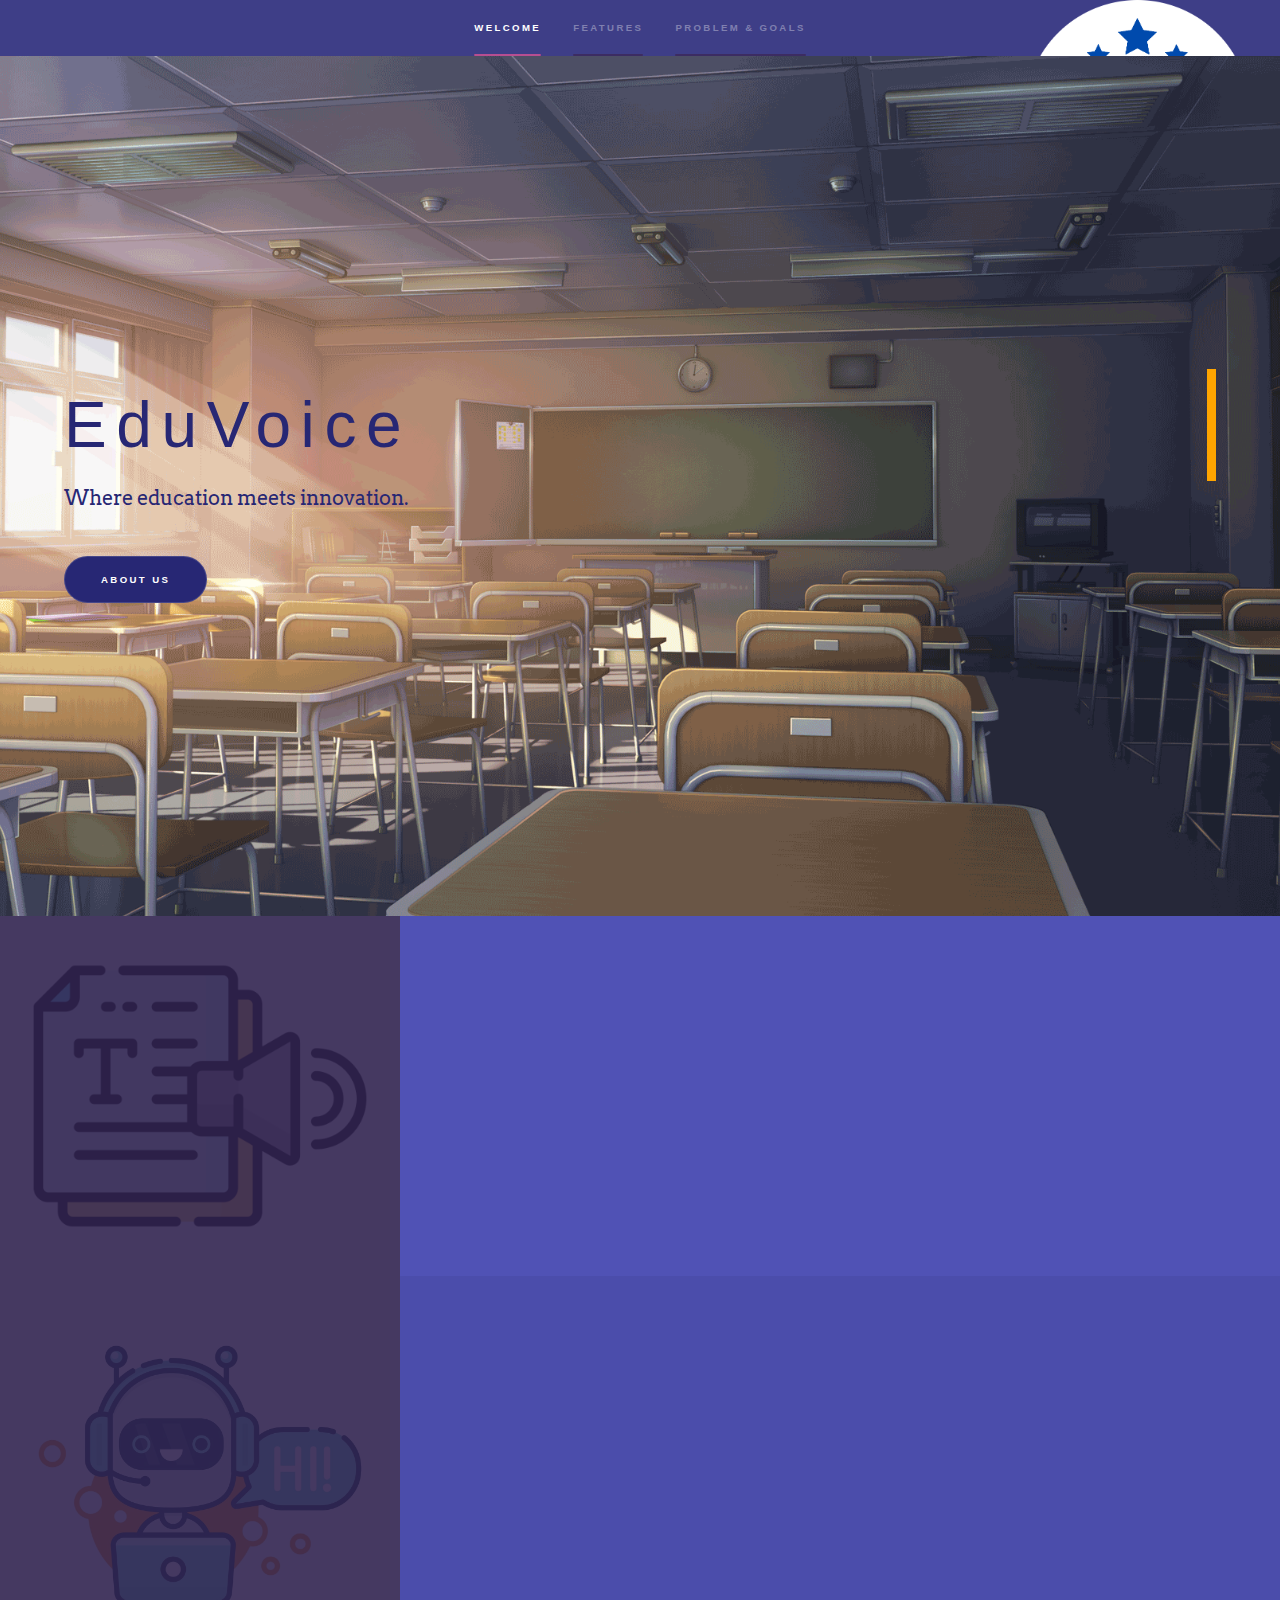
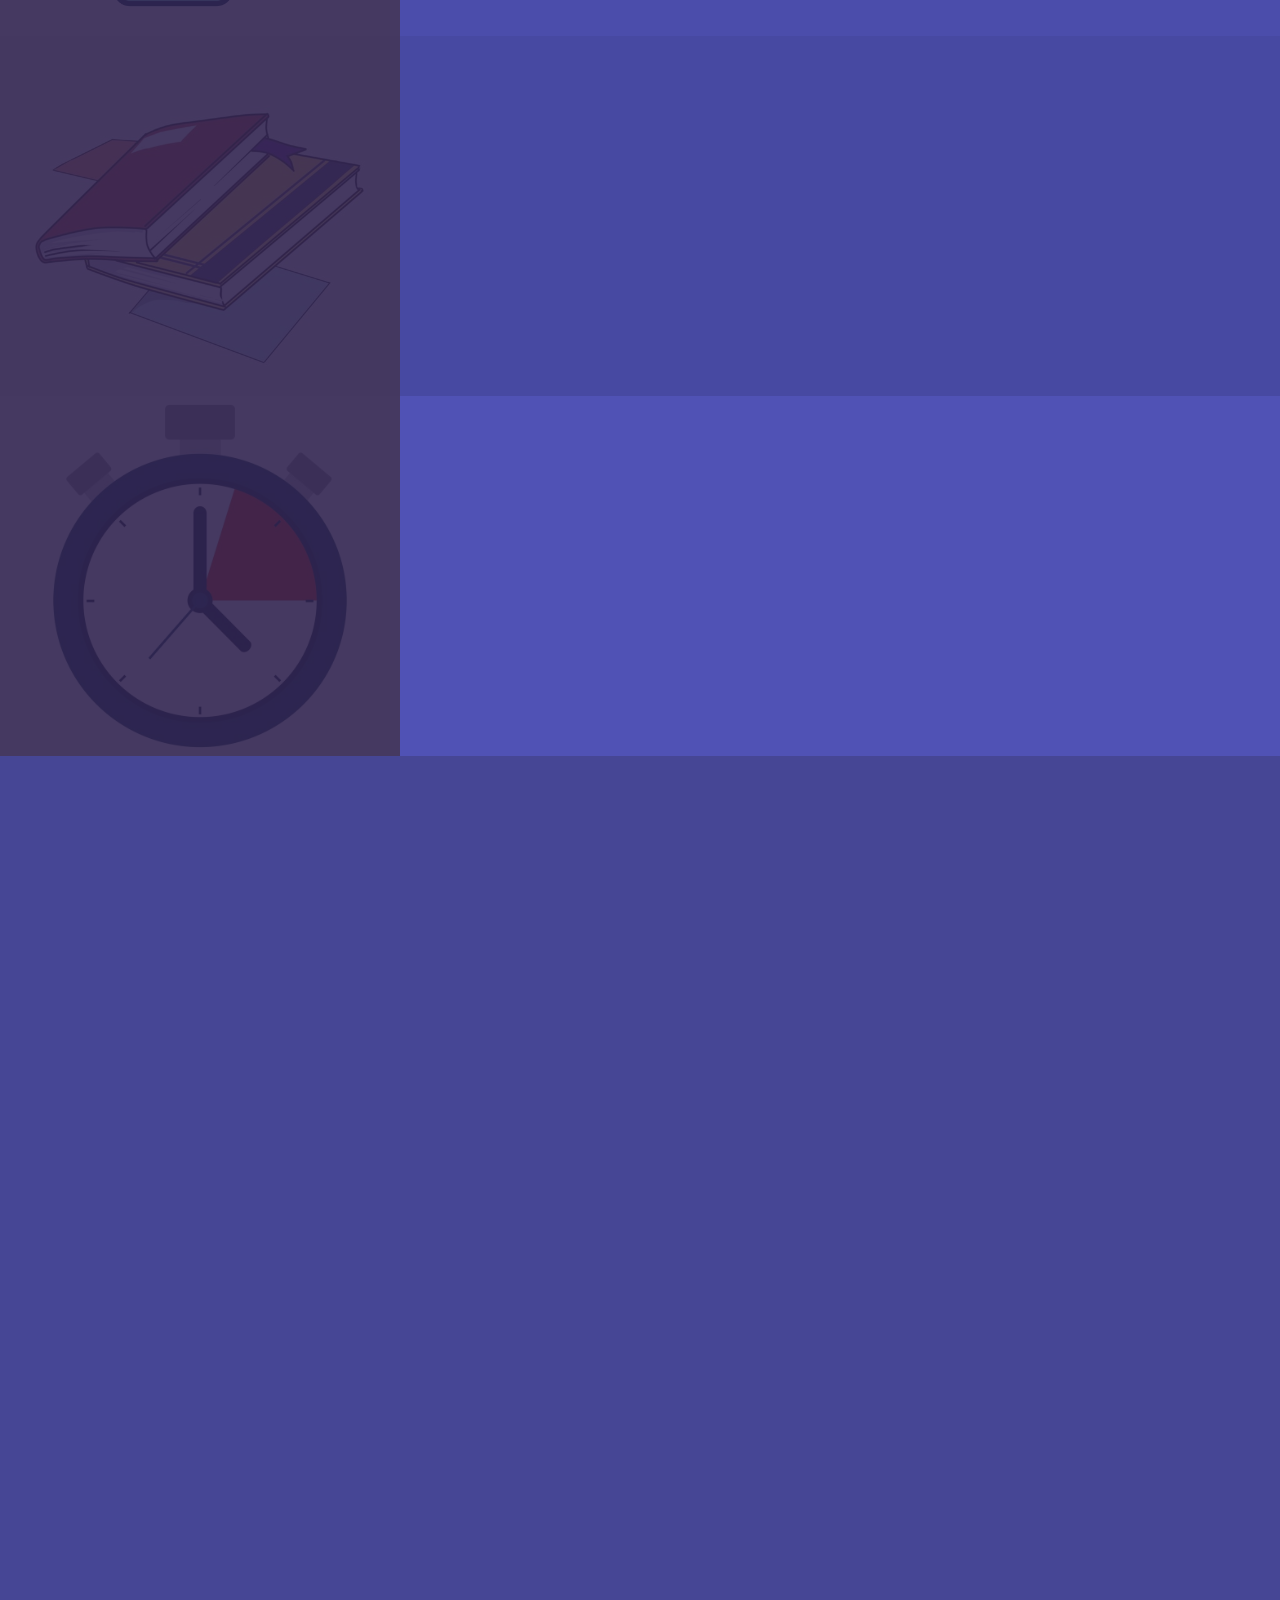
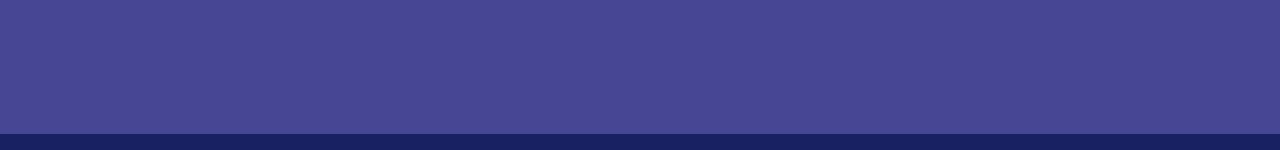
<file: index.html>
<!DOCTYPE html>
<html>
  <head>
    <link href='https://fonts.googleapis.com/css?family=Arvo' rel='stylesheet'>

    <b><title>EduVoice</title></b>
    <meta charset="utf-8" />
    <meta
      name="viewport"
      content="width=device-width, initial-scale=1, user-scalable=no"
    />
    <link rel="stylesheet" href="assets/css/main.css" />
    <noscript>
      <link rel="stylesheet" href="assets/css/noscript.css" />
    </noscript>
    <style>
      .black-text {
        color: #272774;
      }

      .black-text .button,
      .black-text .btn {
        background-color: #272774;
        color: white;
        border: none;
      }

      .black-text .button:hover,
      .black-text .btn:hover {
        background-color: #333;
      }
    </style>
  </head>
  <body class="is-preload">
    <!-- Sidebar -->
    <section id="sidebar">
      <div class="inner">
        <img src="images/eduvoice2.png" alt="Logo" id="logo">
        <nav>
          <ul>
            <li><a href="#intro">Welcome</a></li>
            <li><a href="#one">Features</a></li>
            <li><a href="#two">Problem & Goals</a></li>
          </ul>
        </nav>
      </div>
    </section>

    <!-- Wrapper -->
    <div id="wrapper">
      <!-- Intro -->
      <section id="intro" class="wrapper style1 fullscreen fade-up">
        <div class="inner center-content black-text">
          <div class="typewriter">
            <h1>EduVoice</h1>
          </div>
          <p>Where education meets innovation.<br /></p>
          <ul class="actions">
            <li><a href="/about.html" class="button scrolly">About Us</a></li>
          </ul>
        </div>
      </section>

      <!-- One -->
      <section id="one" class="wrapper style2 spotlights">
        <section>
          <a href="#" class="image">
            <img src="images/speech.png" alt="" data-position="center center" />
          </a>
          <div class="content">
            <div class="inner">
              <h2>Speech to Text</h2>
              <p>
                A tool that transcribes your device's microphone to text on a screen.
              </p>
              <ul class="actions">
                <li><a href="voicetext.html" class="btn black-text">Click Here!</a></li>
              </ul>
            </div>
          </div>
        </section>
        <section>
          <a href="#" class="image">
            <img src="images/chatbot.png" alt="" data-position="top center" />
          </a>
          <div class="content">
            <div class="inner">
              <h2>EduVoice AI</h2>
              <p>
                Our EduVoice AI acts as a personal AI tutor for your needs, 
                if you need clarification on topics ranging from Calculus, to History,
                we can help!
              </p>
              <ul class="actions">
                <li><a href="chatbot.html" class="btn black-text">Click Here!</a></li>
              </ul>
            </div>
          </div>
        </section>
        <section>
          <a href="#" class="image">
            <img src="images/transcript.png" alt="" data-position="25% 25%" />
          </a>
          <div class="content">
            <div class="inner">
              <h2>Transcript To Notes</h2>
              <p>
                Use Our PDF to notes feature to change your previously transcripted words into well organized, legible student notes.
                We keep all of the relevant information and organize it in a way that is easy to understand and learn from.
              </p>
              <ul class="actions">
                <li><a href="transcriptnotes.html" class="btn black-text">Click Here!</a></li>
              </ul>
            </div>
          </div>
        </section>
      </section>
      <section id="one" class="wrapper style2 spotlights">
        <section>
          <a href="#" class="image">
            <img src="images/timer.png" alt="" data-position="center center" />
          </a>
          <div class="content">
            <div class="inner">
              <h2>Pomodoro Timer</h2>
              <p>
                An education study timer in which you do focused work during time intervals and take a 5 minute break.
              </p>
              <ul class="actions">
                <li><a href="pomodoro.html" class="btn black-text">Click Here!</a></li>
              </ul>
            </div>
          </div>
        </section>
        </section>
      <!-- Two -->
      <section id="two" class="wrapper style3 fade-up">
        <div class="inner">
          <h2>Problems and Goals</h2>
          <p>
            Here are some of the problems that we aim to solve, and some of our technology and methods we plan on using to solve them!
          </p>
          <div class="features">
            <section>
              <span class="icon solid major fa-code"></span>
              <h3>Hearing Loss</h3>
              <p>
                More than 1.5 billion people worldwide are currently affected by hearing loss in at least one ear.
              </p>
            </section>
            <section>
              <span class="icon major fa-gem"></span>
              <h3>Our Technology</h3>
              <p>
                Our speech-to-text recognition and chatbot software addresses these issues by providing a real-time transcription of spoken words into text, 
                significantly enhancing accessibility and inclusivity.
              </p>
            </section>
            <section>
              <span class="icon solid major fa-code"></span>
              <h3>What they need?</h3>
              <p>
                Around 430 million people worldwide require rehabilitation for disabling hearing loss.
              </p>
            </section>
            <section>
              <span class="icon major fa-gem"></span>
              <h3>Real-Time transcription</h3>
              <p>
                Real-time transcription ensures that deaf students 
                can follow along with lectures and discussions instantly.
              </p>
            </section>
            <section>
              <span class="icon solid major fa-code"></span>
              <h3>High Exaustion Levels</h3>
              <p>
                60% of deaf students reporting higher levels of exhaustion compared to their hearing peers.
              </p>
            </section>
            <section>
              <span class="icon major fa-gem"></span>
              <h3>Our Chatbot</h3>
              <p>
                This chatbot assists the hearing impaired when they are not sure of 
                what the instructor said or just want answers and clarification
              </p>
            </section>
          </div>
          <ul class="actions">
          </ul>
        </div>
      </section>

    <!-- Scripts -->
    <script src="assets/js/jquery.min.js"></script>
    <script src="assets/js/jquery.scrollex.min.js"></script>
    <script src="assets/js/jquery.scrolly.min.js"></script>
    <script src="assets/js/browser.min.js"></script>
    <script src="assets/js/breakpoints.min.js"></script>
    <script src="assets/js/util.js"></script>
    <script src="assets/js/main.js"></script>
  </body>
</html>
</file>
<file: assets/css/noscript.css>
.spotlights > section > .image:before {
		opacity: 0 !important;
	}

	.spotlights > section > .content > .inner {
		-moz-transform: none !important;
		-webkit-transform: none !important;
		-ms-transform: none !important;
		transform: none !important;
		opacity: 1 !important;
	}
	  
/* Wrapper */

	.wrapper > .inner {
		opacity: 1 !important;
		-moz-transform: none !important;
		-webkit-transform: none !important;
		-ms-transform: none !important;
		transform: none !important;
	}

/* Sidebar */

	#sidebar > .inner {
		opacity: 1 !important;
	}

	#sidebar nav > ul > li {
		-moz-transform: none !important;
		-webkit-transform: none !important;
		-ms-transform: none !important;
		transform: none !important;
		opacity: 1 !important;
	}
</file>
<file: assets/css/main.css>
@import url(fontawesome-all.min.css);

html, body, div, span, applet, object,
iframe, h1, h2, h3, h4, h5, h6, p, blockquote,
pre, a, abbr, acronym, address, big, cite,
code, del, dfn, em, img, ins, kbd, q, s, samp,
small, strike, strong, sub, sup, tt, var, b,
u, i, center, dl, dt, dd, ol, ul, li, fieldset,
form, label, legend, table, caption, tbody,
tfoot, thead, tr, th, td, article, aside,
canvas, details, embed, figure, figcaption,
footer, header, hgroup, menu, nav, output, ruby,
section, summary, time, mark, audio, video {
	margin: 0;
	padding: 0;
	border: 0;
	font-size: 100%;
	font: inherit;
	vertical-align: baseline;}

article, aside, details, figcaption, figure,
footer, header, hgroup, menu, nav, section {
	display: block;}

body {
	line-height: 1;
}
title {
	color: #2a2a73;
	font-weight: bold;
	line-height: 1.5;
		margin: 0 0 0.5em 0;
}
p {
	font-family: 'Arvo';
}
ol, ul {
	list-style: none;
}

blockquote, q {
	quotes: none;
}

	blockquote:before, blockquote:after, q:before, q:after {
		content: '';
		content: none;
	}

table {
	border-collapse: collapse;
	border-spacing: 0;
}

.typewriter h1 {
	overflow: hidden; /* Ensures the content is not revealed until the animation */
	border-right: .15em solid orange; /* The typwriter cursor */
	white-space: nowrap; /* Keeps the content on a single line */
	margin: 0 auto; /* Gives that scrolling effect as the typing happens */
	letter-spacing: .15em; /* Adjust as needed */
	animation: 
	  typing 2.0s steps(40, end),
	  blink-caret .75s step-end infinite;
  }
  
  /* The typing effect */
  @keyframes typing {
	from { width: 0 }
	to { width: 100% }
  }
  
  /* The typewriter cursor effect */
  @keyframes blink-caret {
	from, to { border-color: transparent }
	50% { border-color: rgb(0, 0, 0); }
  }

body {
	-webkit-text-size-adjust: none;
}

mark {
	background-color: transparent;
	color: inherit;
}

input::-moz-focus-inner {
	border: 0;
	padding: 0;
}

input, select, textarea {
	-moz-appearance: none;
	-webkit-appearance: none;
	-ms-appearance: none;
	appearance: none;
}

/* Basic */

	@-ms-viewport {
		width: device-width;
	}

	body {
		-ms-overflow-style: scrollbar;
	}

	@media screen and (max-width: 480px) {

		html, body {
			min-width: 320px;
		}

	}

	html {
		box-sizing: border-box;
	}

	*, *:before, *:after {
		box-sizing: inherit;
	}

	body {
		background: #182262;
	}

		body.is-preload *, body.is-preload *:before, body.is-preload *:after {
			-moz-animation: none !important;
			-webkit-animation: none !important;
			-ms-animation: none !important;
			animation: none !important;
			-moz-transition: none !important;
			-webkit-transition: none !important;
			-ms-transition: none !important;
			transition: none !important;
		}

/* Type */
.main {
	display: flex;
	justify-content: center;
	align-items: center;
	height: 100vw;
}

.btn {
	width: 200px;
	height: 80px;
	font-size: 1em;
	border: none;
	text-transform: uppercase;
	letter-spacing: 2px;
	padding: 1em 2em;
	background-color: transparent;
	cursor: pointer;
	position: relative;
	color: #0ebac5;
}

.btn::before {
	content: "";
	display: block;
	position: absolute;
	inset: 0;
	border-top: 2px solid #0ebac5;
	border-bottom: 2px solid #0ebac5;
	transition: all 0.5s ease;
}

.btn::after {
	content: "";
	display: block;
	position: absolute;
	inset: 0;
	border-left: 2px solid #0ebac5;
	border-right: 2px solid #0ebac5;
	transition: all 0.5s ease;
}

.btn:hover::before {
	transform: scale(1.1);
}

.btn:hover::after {
	transform: scale(0);
}
	body, input, select, textarea {
		color: rgba(255, 255, 255, 0.55);
		font-family: Arial, Helvetica, sans-serif;
		font-size: 16.5pt;
		font-weight: normal;
		line-height: 1.75;
	}

		@media screen and (max-width: 1680px) {

			body, input, select, textarea {
				font-size: 13pt;
			}

		}

		@media screen and (max-width: 1280px) {

			body, input, select, textarea {
				font-size: 12pt;
			}

		}

		@media screen and (max-width: 360px) {

			body, input, select, textarea {
				font-size: 11pt;
			}

		}

	a {
		-moz-transition: color 0.2s ease, border-bottom-color 0.2s ease;
		-webkit-transition: color 0.2s ease, border-bottom-color 0.2s ease;
		-ms-transition: color 0.2s ease, border-bottom-color 0.2s ease;
		transition: color 0.2s ease, border-bottom-color 0.2s ease;
		border-bottom: dotted 1px rgba(255, 255, 255, 0.35);
		color: inherit;
		text-decoration: none;
	}

		a:hover {
			border-bottom-color: transparent;
			color: #ffffff;
		}

	strong, b {
		color: #ffffff;
		font-weight: bold;
	}

	em, i {
		font-style: italic;
	}

	p {
		margin: 0 0 2em 0;
	}

	h2, h3, h4, h5, h6 {
		color: rgb(255, 255, 255);
		font-weight: bold;
		line-height: 1.5;
		margin: 0 0 0.5em 0;
	}

		h1 a, h2 a, h3 a, h4 a, h5 a, h6 a {
			color: inherit;
			text-decoration: none;
		}

	h1 {
		font-size: 4em;
	}

		h1.major {
			margin: 0 0 1.3em 0;
			position: relative;
			padding-bottom: 0.35em;
		}

			h1.major:after {
				background-image: -moz-linear-gradient(to right, #5e42a6, #6087a7);
				background-image: -webkit-linear-gradient(to right, #5e42a6, #6087a7);
				background-image: -ms-linear-gradient(to right, #5e42a6, #6087a7);
				background-image: linear-gradient(to right, #5e42a6, #6087a7);
				-moz-transition: max-width 0.2s ease;
				-webkit-transition: max-width 0.2s ease;
				-ms-transition: max-width 0.2s ease;
				transition: max-width 0.2s ease;
				border-radius: 0.2em;
				bottom: 0;
				content: '';
				height: 0.05em;
				position: absolute;
				right: 0;
				width: 100%;
			}

	h2 {
		font-size: 1.75em;
	}

	h3 {
		font-size: 1.1em;
	}

	h4 {
		font-size: 1em;
	}

	h5 {
		font-size: 0.8em;
	}

	h6 {
		font-size: 0.6em;
	}

	@media screen and (max-width: 736px) {

		h1 {
			font-size: 2em;
		}

		h2 {
			font-size: 1.25em;
		}

		h3 {
			font-size: 1em;
		}

		h4 {
			font-size: 0.8em;
		}

		h5 {
			font-size: 0.6em;
		}

		h6 {
			font-size: 0.6em;
		}

	}

	sub {
		font-size: 0.8em;
		position: relative;
		top: 0.5em;
	}

	sup {
		font-size: 0.8em;
		position: relative;
		top: -0.5em;
	}

	blockquote {
		border-left: solid 4px rgba(255, 255, 255, 0.15);
		font-style: italic;
		margin: 0 0 2em 0;
		padding: 0.5em 0 0.5em 2em;
	}

	code {
		background: rgba(255, 255, 255, 0.05);
		border-radius: 0.25em;
		border: solid 1px rgba(255, 255, 255, 0.15);
		font-family: "Courier New", monospace;
		font-size: 0.9em;
		margin: 0 0.25em;
		padding: 0.25em 0.65em;
	}

	pre {
		-webkit-overflow-scrolling: touch;
		font-family: "Courier New", monospace;
		font-size: 0.9em;
		margin: 0 0 2em 0;
	}

		pre code {
			display: block;
			line-height: 1.75em;
			padding: 1em 1.5em;
			overflow-x: auto;
		}

	hr {
		border: 0;
		border-bottom: solid 1px rgba(255, 255, 255, 0.15);
		margin: 2em 0;
	}

		hr.major {
			margin: 3em 0;
		}

	.align-left {
		text-align: left;
	}

	.align-center {
		text-align: center;
	}

	.align-right {
		text-align: right;
	}

/* Row */

	.row {
		display: flex;
		flex-wrap: wrap;
		box-sizing: border-box;
		align-items: stretch;
	}

		.row > * {
			box-sizing: border-box;
		}

		.row.gtr-uniform > * > :last-child {
			margin-bottom: 0;
		}

		.row.aln-left {
			justify-content: flex-start;
		}

		.row.aln-center {
			justify-content: center;
		}

		.row.aln-right {
			justify-content: flex-end;
		}

		.row.aln-top {
			align-items: flex-start;
		}

		.row.aln-middle {
			align-items: center;
		}

		.row.aln-bottom {
			align-items: flex-end;
		}

		.row > .imp {
			order: -1;
		}

		.row > .col-1 {
			width: 8.33333%;
		}

		.row > .off-1 {
			margin-left: 8.33333%;
		}

		.row > .col-2 {
			width: 16.66667%;
		}

		.row > .off-2 {
			margin-left: 16.66667%;
		}

		.row > .col-3 {
			width: 25%;
		}

		.row > .off-3 {
			margin-left: 25%;
		}

		.row > .col-4 {
			width: 33.33333%;
		}

		.row > .off-4 {
			margin-left: 33.33333%;
		}

		.row > .col-5 {
			width: 41.66667%;
		}

		.row > .off-5 {
			margin-left: 41.66667%;
		}

		.row > .col-6 {
			width: 50%;
		}

		.row > .off-6 {
			margin-left: 50%;
		}

		.row > .col-7 {
			width: 58.33333%;
		}

		.row > .off-7 {
			margin-left: 58.33333%;
		}

		.row > .col-8 {
			width: 66.66667%;
		}

		.row > .off-8 {
			margin-left: 66.66667%;
		}

		.row > .col-9 {
			width: 75%;
		}

		.row > .off-9 {
			margin-left: 75%;
		}

		.row > .col-10 {
			width: 83.33333%;
		}

		.row > .off-10 {
			margin-left: 83.33333%;
		}

		.row > .col-11 {
			width: 91.66667%;
		}

		.row > .off-11 {
			margin-left: 91.66667%;
		}

		.row > .col-12 {
			width: 100%;
		}

		.row > .off-12 {
			margin-left: 100%;
		}

		.row.gtr-0 {
			margin-top: 0;
			margin-left: 0em;
		}

			.row.gtr-0 > * {
				padding: 0 0 0 0em;
			}

			.row.gtr-0.gtr-uniform {
				margin-top: 0em;
			}

				.row.gtr-0.gtr-uniform > * {
					padding-top: 0em;
				}

		.row.gtr-25 {
			margin-top: 0;
			margin-left: -0.375em;
		}

			.row.gtr-25 > * {
				padding: 0 0 0 0.375em;
			}

			.row.gtr-25.gtr-uniform {
				margin-top: -0.375em;
			}

				.row.gtr-25.gtr-uniform > * {
					padding-top: 0.375em;
				}

		.row.gtr-50 {
			margin-top: 0;
			margin-left: -0.75em;
		}

			.row.gtr-50 > * {
				padding: 0 0 0 0.75em;
			}

			.row.gtr-50.gtr-uniform {
				margin-top: -0.75em;
			}

				.row.gtr-50.gtr-uniform > * {
					padding-top: 0.75em;
				}

		.row {
			margin-top: 0;
			margin-left: -1.5em;
		}

			.row > * {
				padding: 0 0 0 1.5em;
			}

			.row.gtr-uniform {
				margin-top: -1.5em;
			}

				.row.gtr-uniform > * {
					padding-top: 1.5em;
				}

		.row.gtr-150 {
			margin-top: 0;
			margin-left: -2.25em;
		}

			.row.gtr-150 > * {
				padding: 0 0 0 2.25em;
			}

			.row.gtr-150.gtr-uniform {
				margin-top: -2.25em;
			}

				.row.gtr-150.gtr-uniform > * {
					padding-top: 2.25em;
				}

		.row.gtr-200 {
			margin-top: 0;
			margin-left: -3em;
		}

			.row.gtr-200 > * {
				padding: 0 0 0 3em;
			}

			.row.gtr-200.gtr-uniform {
				margin-top: -3em;
			}

				.row.gtr-200.gtr-uniform > * {
					padding-top: 3em;
				}

		@media screen and (max-width: 1680px) {

			.row {
				display: flex;
				flex-wrap: wrap;
				box-sizing: border-box;
				align-items: stretch;
			}

				.row > * {
					box-sizing: border-box;
				}

				.row.gtr-uniform > * > :last-child {
					margin-bottom: 0;
				}

				.row.aln-left {
					justify-content: flex-start;
				}

				.row.aln-center {
					justify-content: center;
				}

				.row.aln-right {
					justify-content: flex-end;
				}

				.row.aln-top {
					align-items: flex-start;
				}

				.row.aln-middle {
					align-items: center;
				}

				.row.aln-bottom {
					align-items: flex-end;
				}

				.row > .imp-xlarge {
					order: -1;
				}

				.row > .col-1-xlarge {
					width: 8.33333%;
				}

				.row > .off-1-xlarge {
					margin-left: 8.33333%;
				}

				.row > .col-2-xlarge {
					width: 16.66667%;
				}

				.row > .off-2-xlarge {
					margin-left: 16.66667%;
				}

				.row > .col-3-xlarge {
					width: 25%;
				}

				.row > .off-3-xlarge {
					margin-left: 25%;
				}

				.row > .col-4-xlarge {
					width: 33.33333%;
				}

				.row > .off-4-xlarge {
					margin-left: 33.33333%;
				}

				.row > .col-5-xlarge {
					width: 41.66667%;
				}

				.row > .off-5-xlarge {
					margin-left: 41.66667%;
				}

				.row > .col-6-xlarge {
					width: 50%;
				}

				.row > .off-6-xlarge {
					margin-left: 50%;
				}

				.row > .col-7-xlarge {
					width: 58.33333%;
				}

				.row > .off-7-xlarge {
					margin-left: 58.33333%;
				}

				.row > .col-8-xlarge {
					width: 66.66667%;
				}

				.row > .off-8-xlarge {
					margin-left: 66.66667%;
				}

				.row > .col-9-xlarge {
					width: 75%;
				}

				.row > .off-9-xlarge {
					margin-left: 75%;
				}

				.row > .col-10-xlarge {
					width: 83.33333%;
				}

				.row > .off-10-xlarge {
					margin-left: 83.33333%;
				}

				.row > .col-11-xlarge {
					width: 91.66667%;
				}

				.row > .off-11-xlarge {
					margin-left: 91.66667%;
				}

				.row > .col-12-xlarge {
					width: 100%;
				}

				.row > .off-12-xlarge {
					margin-left: 100%;
				}

				.row.gtr-0 {
					margin-top: 0;
					margin-left: 0em;
				}

					.row.gtr-0 > * {
						padding: 0 0 0 0em;
					}

					.row.gtr-0.gtr-uniform {
						margin-top: 0em;
					}

						.row.gtr-0.gtr-uniform > * {
							padding-top: 0em;
						}

				.row.gtr-25 {
					margin-top: 0;
					margin-left: -0.375em;
				}

					.row.gtr-25 > * {
						padding: 0 0 0 0.375em;
					}

					.row.gtr-25.gtr-uniform {
						margin-top: -0.375em;
					}

						.row.gtr-25.gtr-uniform > * {
							padding-top: 0.375em;
						}

				.row.gtr-50 {
					margin-top: 0;
					margin-left: -0.75em;
				}

					.row.gtr-50 > * {
						padding: 0 0 0 0.75em;
					}

					.row.gtr-50.gtr-uniform {
						margin-top: -0.75em;
					}

						.row.gtr-50.gtr-uniform > * {
							padding-top: 0.75em;
						}

				.row {
					margin-top: 0;
					margin-left: -1.5em;
				}

					.row > * {
						padding: 0 0 0 1.5em;
					}

					.row.gtr-uniform {
						margin-top: -1.5em;
					}

						.row.gtr-uniform > * {
							padding-top: 1.5em;
						}

				.row.gtr-150 {
					margin-top: 0;
					margin-left: -2.25em;
				}

					.row.gtr-150 > * {
						padding: 0 0 0 2.25em;
					}

					.row.gtr-150.gtr-uniform {
						margin-top: -2.25em;
					}

						.row.gtr-150.gtr-uniform > * {
							padding-top: 2.25em;
						}

				.row.gtr-200 {
					margin-top: 0;
					margin-left: -3em;
				}

					.row.gtr-200 > * {
						padding: 0 0 0 3em;
					}

					.row.gtr-200.gtr-uniform {
						margin-top: -3em;
					}

						.row.gtr-200.gtr-uniform > * {
							padding-top: 3em;
						}

		}

		@media screen and (max-width: 1280px) {

			.row {
				display: flex;
				flex-wrap: wrap;
				box-sizing: border-box;
				align-items: stretch;
			}

				.row > * {
					box-sizing: border-box;
				}

				.row.gtr-uniform > * > :last-child {
					margin-bottom: 0;
				}

				.row.aln-left {
					justify-content: flex-start;
				}

				.row.aln-center {
					justify-content: center;
				}

				.row.aln-right {
					justify-content: flex-end;
				}

				.row.aln-top {
					align-items: flex-start;
				}

				.row.aln-middle {
					align-items: center;
				}

				.row.aln-bottom {
					align-items: flex-end;
				}

				.row > .imp-large {
					order: -1;
				}

				.row > .col-1-large {
					width: 8.33333%;
				}

				.row > .off-1-large {
					margin-left: 8.33333%;
				}

				.row > .col-2-large {
					width: 16.66667%;
				}

				.row > .off-2-large {
					margin-left: 16.66667%;
				}

				.row > .col-3-large {
					width: 25%;
				}

				.row > .off-3-large {
					margin-left: 25%;
				}

				.row > .col-4-large {
					width: 33.33333%;
				}

				.row > .off-4-large {
					margin-left: 33.33333%;
				}

				.row > .col-5-large {
					width: 41.66667%;
				}

				.row > .off-5-large {
					margin-left: 41.66667%;
				}

				.row > .col-6-large {
					width: 50%;
				}

				.row > .off-6-large {
					margin-left: 50%;
				}

				.row > .col-7-large {
					width: 58.33333%;
				}

				.row > .off-7-large {
					margin-left: 58.33333%;
				}

				.row > .col-8-large {
					width: 66.66667%;
				}

				.row > .off-8-large {
					margin-left: 66.66667%;
				}

				.row > .col-9-large {
					width: 75%;
				}

				.row > .off-9-large {
					margin-left: 75%;
				}

				.row > .col-10-large {
					width: 83.33333%;
				}

				.row > .off-10-large {
					margin-left: 83.33333%;
				}

				.row > .col-11-large {
					width: 91.66667%;
				}

				.row > .off-11-large {
					margin-left: 91.66667%;
				}

				.row > .col-12-large {
					width: 100%;
				}

				.row > .off-12-large {
					margin-left: 100%;
				}

				.row.gtr-0 {
					margin-top: 0;
					margin-left: 0em;
				}

					.row.gtr-0 > * {
						padding: 0 0 0 0em;
					}

					.row.gtr-0.gtr-uniform {
						margin-top: 0em;
					}

						.row.gtr-0.gtr-uniform > * {
							padding-top: 0em;
						}

				.row.gtr-25 {
					margin-top: 0;
					margin-left: -0.375em;
				}

					.row.gtr-25 > * {
						padding: 0 0 0 0.375em;
					}

					.row.gtr-25.gtr-uniform {
						margin-top: -0.375em;
					}

						.row.gtr-25.gtr-uniform > * {
							padding-top: 0.375em;
						}

				.row.gtr-50 {
					margin-top: 0;
					margin-left: -0.75em;
				}

					.row.gtr-50 > * {
						padding: 0 0 0 0.75em;
					}

					.row.gtr-50.gtr-uniform {
						margin-top: -0.75em;
					}

						.row.gtr-50.gtr-uniform > * {
							padding-top: 0.75em;
						}

				.row {
					margin-top: 0;
					margin-left: -1.5em;
				}

					.row > * {
						padding: 0 0 0 1.5em;
					}

					.row.gtr-uniform {
						margin-top: -1.5em;
					}

						.row.gtr-uniform > * {
							padding-top: 1.5em;
						}

				.row.gtr-150 {
					margin-top: 0;
					margin-left: -2.25em;
				}

					.row.gtr-150 > * {
						padding: 0 0 0 2.25em;
					}

					.row.gtr-150.gtr-uniform {
						margin-top: -2.25em;
					}

						.row.gtr-150.gtr-uniform > * {
							padding-top: 2.25em;
						}

				.row.gtr-200 {
					margin-top: 0;
					margin-left: -3em;
				}

					.row.gtr-200 > * {
						padding: 0 0 0 3em;
					}

					.row.gtr-200.gtr-uniform {
						margin-top: -3em;
					}

						.row.gtr-200.gtr-uniform > * {
							padding-top: 3em;
						}

		}

		@media screen and (max-width: 980px) {

			.row {
				display: flex;
				flex-wrap: wrap;
				box-sizing: border-box;
				align-items: stretch;
			}

				.row > * {
					box-sizing: border-box;
				}

				.row.gtr-uniform > * > :last-child {
					margin-bottom: 0;
				}

				.row.aln-left {
					justify-content: flex-start;
				}

				.row.aln-center {
					justify-content: center;
				}

				.row.aln-right {
					justify-content: flex-end;
				}

				.row.aln-top {
					align-items: flex-start;
				}

				.row.aln-middle {
					align-items: center;
				}

				.row.aln-bottom {
					align-items: flex-end;
				}

				.row > .imp-medium {
					order: -1;
				}

				.row > .col-1-medium {
					width: 8.33333%;
				}

				.row > .off-1-medium {
					margin-left: 8.33333%;
				}

				.row > .col-2-medium {
					width: 16.66667%;
				}

				.row > .off-2-medium {
					margin-left: 16.66667%;
				}

				.row > .col-3-medium {
					width: 25%;
				}

				.row > .off-3-medium {
					margin-left: 25%;
				}

				.row > .col-4-medium {
					width: 33.33333%;
				}

				.row > .off-4-medium {
					margin-left: 33.33333%;
				}

				.row > .col-5-medium {
					width: 41.66667%;
				}

				.row > .off-5-medium {
					margin-left: 41.66667%;
				}

				.row > .col-6-medium {
					width: 50%;
				}

				.row > .off-6-medium {
					margin-left: 50%;
				}

				.row > .col-7-medium {
					width: 58.33333%;
				}

				.row > .off-7-medium {
					margin-left: 58.33333%;
				}

				.row > .col-8-medium {
					width: 66.66667%;
				}

				.row > .off-8-medium {
					margin-left: 66.66667%;
				}

				.row > .col-9-medium {
					width: 75%;
				}

				.row > .off-9-medium {
					margin-left: 75%;
				}

				.row > .col-10-medium {
					width: 83.33333%;
				}

				.row > .off-10-medium {
					margin-left: 83.33333%;
				}

				.row > .col-11-medium {
					width: 91.66667%;
				}

				.row > .off-11-medium {
					margin-left: 91.66667%;
				}

				.row > .col-12-medium {
					width: 100%;
				}

				.row > .off-12-medium {
					margin-left: 100%;
				}

				.row.gtr-0 {
					margin-top: 0;
					margin-left: 0em;
				}

					.row.gtr-0 > * {
						padding: 0 0 0 0em;
					}

					.row.gtr-0.gtr-uniform {
						margin-top: 0em;
					}

						.row.gtr-0.gtr-uniform > * {
							padding-top: 0em;
						}

				.row.gtr-25 {
					margin-top: 0;
					margin-left: -0.375em;
				}

					.row.gtr-25 > * {
						padding: 0 0 0 0.375em;
					}

					.row.gtr-25.gtr-uniform {
						margin-top: -0.375em;
					}

						.row.gtr-25.gtr-uniform > * {
							padding-top: 0.375em;
						}

				.row.gtr-50 {
					margin-top: 0;
					margin-left: -0.75em;
				}

					.row.gtr-50 > * {
						padding: 0 0 0 0.75em;
					}

					.row.gtr-50.gtr-uniform {
						margin-top: -0.75em;
					}

						.row.gtr-50.gtr-uniform > * {
							padding-top: 0.75em;
						}

				.row {
					margin-top: 0;
					margin-left: -1.5em;
				}

					.row > * {
						padding: 0 0 0 1.5em;
					}

					.row.gtr-uniform {
						margin-top: -1.5em;
					}

						.row.gtr-uniform > * {
							padding-top: 1.5em;
						}

				.row.gtr-150 {
					margin-top: 0;
					margin-left: -2.25em;
				}

					.row.gtr-150 > * {
						padding: 0 0 0 2.25em;
					}

					.row.gtr-150.gtr-uniform {
						margin-top: -2.25em;
					}

						.row.gtr-150.gtr-uniform > * {
							padding-top: 2.25em;
						}

				.row.gtr-200 {
					margin-top: 0;
					margin-left: -3em;
				}

					.row.gtr-200 > * {
						padding: 0 0 0 3em;
					}

					.row.gtr-200.gtr-uniform {
						margin-top: -3em;
					}

						.row.gtr-200.gtr-uniform > * {
							padding-top: 3em;
						}

		}

		@media screen and (max-width: 736px) {

			.row {
				display: flex;
				flex-wrap: wrap;
				box-sizing: border-box;
				align-items: stretch;
			}

				.row > * {
					box-sizing: border-box;
				}

				.row.gtr-uniform > * > :last-child {
					margin-bottom: 0;
				}

				.row.aln-left {
					justify-content: flex-start;
				}

				.row.aln-center {
					justify-content: center;
				}

				.row.aln-right {
					justify-content: flex-end;
				}

				.row.aln-top {
					align-items: flex-start;
				}

				.row.aln-middle {
					align-items: center;
				}

				.row.aln-bottom {
					align-items: flex-end;
				}

				.row > .imp-small {
					order: -1;
				}

				.row > .col-1-small {
					width: 8.33333%;
				}

				.row > .off-1-small {
					margin-left: 8.33333%;
				}

				.row > .col-2-small {
					width: 16.66667%;
				}

				.row > .off-2-small {
					margin-left: 16.66667%;
				}

				.row > .col-3-small {
					width: 25%;
				}

				.row > .off-3-small {
					margin-left: 25%;
				}

				.row > .col-4-small {
					width: 33.33333%;
				}

				.row > .off-4-small {
					margin-left: 33.33333%;
				}

				.row > .col-5-small {
					width: 41.66667%;
				}

				.row > .off-5-small {
					margin-left: 41.66667%;
				}

				.row > .col-6-small {
					width: 50%;
				}

				.row > .off-6-small {
					margin-left: 50%;
				}

				.row > .col-7-small {
					width: 58.33333%;
				}

				.row > .off-7-small {
					margin-left: 58.33333%;
				}

				.row > .col-8-small {
					width: 66.66667%;
				}

				.row > .off-8-small {
					margin-left: 66.66667%;
				}

				.row > .col-9-small {
					width: 75%;
				}

				.row > .off-9-small {
					margin-left: 75%;
				}

				.row > .col-10-small {
					width: 83.33333%;
				}

				.row > .off-10-small {
					margin-left: 83.33333%;
				}

				.row > .col-11-small {
					width: 91.66667%;
				}

				.row > .off-11-small {
					margin-left: 91.66667%;
				}

				.row > .col-12-small {
					width: 100%;
				}

				.row > .off-12-small {
					margin-left: 100%;
				}

				.row.gtr-0 {
					margin-top: 0;
					margin-left: 0em;
				}

					.row.gtr-0 > * {
						padding: 0 0 0 0em;
					}

					.row.gtr-0.gtr-uniform {
						margin-top: 0em;
					}

						.row.gtr-0.gtr-uniform > * {
							padding-top: 0em;
						}

				.row.gtr-25 {
					margin-top: 0;
					margin-left: -0.375em;
				}

					.row.gtr-25 > * {
						padding: 0 0 0 0.375em;
					}

					.row.gtr-25.gtr-uniform {
						margin-top: -0.375em;
					}

						.row.gtr-25.gtr-uniform > * {
							padding-top: 0.375em;
						}

				.row.gtr-50 {
					margin-top: 0;
					margin-left: -0.75em;
				}

					.row.gtr-50 > * {
						padding: 0 0 0 0.75em;
					}

					.row.gtr-50.gtr-uniform {
						margin-top: -0.75em;
					}

						.row.gtr-50.gtr-uniform > * {
							padding-top: 0.75em;
						}

				.row {
					margin-top: 0;
					margin-left: -1.5em;
				}

					.row > * {
						padding: 0 0 0 1.5em;
					}

					.row.gtr-uniform {
						margin-top: -1.5em;
					}

						.row.gtr-uniform > * {
							padding-top: 1.5em;
						}

				.row.gtr-150 {
					margin-top: 0;
					margin-left: -2.25em;
				}

					.row.gtr-150 > * {
						padding: 0 0 0 2.25em;
					}

					.row.gtr-150.gtr-uniform {
						margin-top: -2.25em;
					}

						.row.gtr-150.gtr-uniform > * {
							padding-top: 2.25em;
						}

				.row.gtr-200 {
					margin-top: 0;
					margin-left: -3em;
				}

					.row.gtr-200 > * {
						padding: 0 0 0 3em;
					}

					.row.gtr-200.gtr-uniform {
						margin-top: -3em;
					}

						.row.gtr-200.gtr-uniform > * {
							padding-top: 3em;
						}

		}

		@media screen and (max-width: 480px) {

			.row {
				display: flex;
				flex-wrap: wrap;
				box-sizing: border-box;
				align-items: stretch;
			}

				.row > * {
					box-sizing: border-box;
				}

				.row.gtr-uniform > * > :last-child {
					margin-bottom: 0;
				}

				.row.aln-left {
					justify-content: flex-start;
				}

				.row.aln-center {
					justify-content: center;
				}

				.row.aln-right {
					justify-content: flex-end;
				}

				.row.aln-top {
					align-items: flex-start;
				}

				.row.aln-middle {
					align-items: center;
				}

				.row.aln-bottom {
					align-items: flex-end;
				}

				.row > .imp-xsmall {
					order: -1;
				}

				.row > .col-1-xsmall {
					width: 8.33333%;
				}

				.row > .off-1-xsmall {
					margin-left: 8.33333%;
				}

				.row > .col-2-xsmall {
					width: 16.66667%;
				}

				.row > .off-2-xsmall {
					margin-left: 16.66667%;
				}

				.row > .col-3-xsmall {
					width: 25%;
				}

				.row > .off-3-xsmall {
					margin-left: 25%;
				}

				.row > .col-4-xsmall {
					width: 33.33333%;
				}

				.row > .off-4-xsmall {
					margin-left: 33.33333%;
				}

				.row > .col-5-xsmall {
					width: 41.66667%;
				}

				.row > .off-5-xsmall {
					margin-left: 41.66667%;
				}

				.row > .col-6-xsmall {
					width: 50%;
				}

				.row > .off-6-xsmall {
					margin-left: 50%;
				}

				.row > .col-7-xsmall {
					width: 58.33333%;
				}

				.row > .off-7-xsmall {
					margin-left: 58.33333%;
				}

				.row > .col-8-xsmall {
					width: 66.66667%;
				}

				.row > .off-8-xsmall {
					margin-left: 66.66667%;
				}

				.row > .col-9-xsmall {
					width: 75%;
				}

				.row > .off-9-xsmall {
					margin-left: 75%;
				}

				.row > .col-10-xsmall {
					width: 83.33333%;
				}

				.row > .off-10-xsmall {
					margin-left: 83.33333%;
				}

				.row > .col-11-xsmall {
					width: 91.66667%;
				}

				.row > .off-11-xsmall {
					margin-left: 91.66667%;
				}

				.row > .col-12-xsmall {
					width: 100%;
				}

				.row > .off-12-xsmall {
					margin-left: 100%;
				}

				.row.gtr-0 {
					margin-top: 0;
					margin-left: 0em;
				}

					.row.gtr-0 > * {
						padding: 0 0 0 0em;
					}

					.row.gtr-0.gtr-uniform {
						margin-top: 0em;
					}

						.row.gtr-0.gtr-uniform > * {
							padding-top: 0em;
						}

				.row.gtr-25 {
					margin-top: 0;
					margin-left: -0.375em;
				}

					.row.gtr-25 > * {
						padding: 0 0 0 0.375em;
					}

					.row.gtr-25.gtr-uniform {
						margin-top: -0.375em;
					}

						.row.gtr-25.gtr-uniform > * {
							padding-top: 0.375em;
						}

				.row.gtr-50 {
					margin-top: 0;
					margin-left: -0.75em;
				}

					.row.gtr-50 > * {
						padding: 0 0 0 0.75em;
					}

					.row.gtr-50.gtr-uniform {
						margin-top: -0.75em;
					}

						.row.gtr-50.gtr-uniform > * {
							padding-top: 0.75em;
						}

				.row {
					margin-top: 0;
					margin-left: -1.5em;
				}

					.row > * {
						padding: 0 0 0 1.5em;
					}

					.row.gtr-uniform {
						margin-top: -1.5em;
					}

						.row.gtr-uniform > * {
							padding-top: 1.5em;
						}

				.row.gtr-150 {
					margin-top: 0;
					margin-left: -2.25em;
				}

					.row.gtr-150 > * {
						padding: 0 0 0 2.25em;
					}

					.row.gtr-150.gtr-uniform {
						margin-top: -2.25em;
					}

						.row.gtr-150.gtr-uniform > * {
							padding-top: 2.25em;
						}

				.row.gtr-200 {
					margin-top: 0;
					margin-left: -3em;
				}

					.row.gtr-200 > * {
						padding: 0 0 0 3em;
					}

					.row.gtr-200.gtr-uniform {
						margin-top: -3em;
					}

						.row.gtr-200.gtr-uniform > * {
							padding-top: 3em;
						}

		}

/* Box */

	.box {
		border-radius: 0.25em;
		border: solid 1px rgba(255, 255, 255, 0.15);
		margin-bottom: 2em;
		padding: 1.5em;
	}

		.box > :last-child,
		.box > :last-child > :last-child,
		.box > :last-child > :last-child > :last-child {
			margin-bottom: 0;
		}

		.box.alt {
			border: 0;
			border-radius: 0;
			padding: 0;
		}

/* Button */

	input[type="submit"],
	input[type="reset"],
	input[type="button"],
	button,
	.button {
		-moz-appearance: none;
		-webkit-appearance: none;
		-ms-appearance: none;
		appearance: none;
		-moz-transition: border-color 0.2s ease;
		-webkit-transition: border-color 0.2s ease;
		-ms-transition: border-color 0.2s ease;
		transition: border-color 0.2s ease;
		background-color: transparent;
		border: solid 1px !important;
		border-color: rgba(255, 255, 255, 0.15) !important;
		border-radius: 3em;
		color: #ffffff !important;
		cursor: pointer;
		display: inline-block;
		font-size: 0.6em;
		font-weight: bold;
		height: calc(4.75em + 2px);
		letter-spacing: 0.25em;
		line-height: 4.75em;
		outline: 0;
		padding: 0 3.75em;
		position: relative;
		text-align: center;
		text-decoration: none;
		text-transform: uppercase;
		white-space: nowrap;
	}

		input[type="submit"]:after,
		input[type="reset"]:after,
		input[type="button"]:after,
		button:after,
		.button:after {
			-moz-transform: scale(0.25);
			-webkit-transform: scale(0.25);
			-ms-transform: scale(0.25);
			transform: scale(0.25);
			pointer-events: none;
			-moz-transition: opacity 0.2s ease, -moz-transform 0.2s ease;
			-webkit-transition: opacity 0.2s ease, -webkit-transform 0.2s ease;
			-ms-transition: opacity 0.2s ease, -ms-transform 0.2s ease;
			transition: opacity 0.2s ease, transform 0.2s ease;
			background: #ffffff;
			border-radius: 3em;
			content: '';
			height: 100%;
			left: 0;
			opacity: 0;
			position: absolute;
			top: 0;
			width: 100%;
		}

		input[type="submit"].icon:before,
		input[type="reset"].icon:before,
		input[type="button"].icon:before,
		button.icon:before,
		.button.icon:before {
			margin-right: 0.75em;
		}

		input[type="submit"].fit,
		input[type="reset"].fit,
		input[type="button"].fit,
		button.fit,
		.button.fit {
			width: 100%;
		}

		input[type="submit"].small,
		input[type="reset"].small,
		input[type="button"].small,
		button.small,
		.button.small {
			font-size: 0.4em;
		}

		input[type="submit"].large,
		input[type="reset"].large,
		input[type="button"].large,
		button.large,
		.button.large {
			font-size: 0.8em;
		}

		input[type="submit"].primary,
		input[type="reset"].primary,
		input[type="button"].primary,
		button.primary,
		.button.primary {
			background-color: #ffffff;
			color: #312450 !important;
		}

			input[type="submit"].primary:after,
			input[type="reset"].primary:after,
			input[type="button"].primary:after,
			button.primary:after,
			.button.primary:after {
				display: none;
			}

		input[type="submit"].disabled, input[type="submit"]:disabled,
		input[type="reset"].disabled,
		input[type="reset"]:disabled,
		input[type="button"].disabled,
		input[type="button"]:disabled,
		button.disabled,
		button:disabled,
		.button.disabled,
		.button:disabled {
			cursor: default;
			opacity: 0.5;
			pointer-events: none;
		}

		input[type="submit"]:hover,
		input[type="reset"]:hover,
		input[type="button"]:hover,
		button:hover,
		.button:hover {
			border-color: rgba(255, 255, 255, 0.55) !important;
		}

			input[type="submit"]:hover:after,
			input[type="reset"]:hover:after,
			input[type="button"]:hover:after,
			button:hover:after,
			.button:hover:after {
				opacity: 0.05;
				-moz-transform: scale(1);
				-webkit-transform: scale(1);
				-ms-transform: scale(1);
				transform: scale(1);
			}

			input[type="submit"]:hover:active,
			input[type="reset"]:hover:active,
			input[type="button"]:hover:active,
			button:hover:active,
			.button:hover:active {
				border-color: #ffffff !important;
			}

				input[type="submit"]:hover:active:after,
				input[type="reset"]:hover:active:after,
				input[type="button"]:hover:active:after,
				button:hover:active:after,
				.button:hover:active:after {
					opacity: 0.1;
				}

/* Features */

	.features {
		display: -moz-flex;
		display: -webkit-flex;
		display: -ms-flex;
		display: flex;
		-moz-flex-wrap: wrap;
		-webkit-flex-wrap: wrap;
		-ms-flex-wrap: wrap;
		flex-wrap: wrap;
		border-radius: 0.25em;
		border: solid 1px rgba(255, 255, 255, 0.15);
		background: rgba(255, 255, 255, 0.05);
		margin: 0 0 2em 0;
	}

		.features section {
			padding: 3.5em 3em 1em 7em ;
			width: 50%;
			border-top: solid 1px rgba(255, 255, 255, 0.15);
			position: relative;
		}

			.features section:nth-child(-n + 2) {
				border-top-width: 0;
			}

			.features section:nth-child(2n) {
				border-left: solid 1px rgba(255, 255, 255, 0.15);
			}

			.features section .icon {
				-moz-transition: opacity 0.5s ease, -moz-transform 0.5s ease;
				-webkit-transition: opacity 0.5s ease, -webkit-transform 0.5s ease;
				-ms-transition: opacity 0.5s ease, -ms-transform 0.5s ease;
				transition: opacity 0.5s ease, transform 0.5s ease;
				-moz-transition-delay: 1s;
				-webkit-transition-delay: 1s;
				-ms-transition-delay: 1s;
				transition-delay: 1s;
				-moz-transform: scale(1);
				-webkit-transform: scale(1);
				-ms-transform: scale(1);
				transform: scale(1);
				position: absolute;
				left: 3em;
				top: 3em;
				opacity: 1;
			}

			.features section:nth-child(1) .icon {
				-moz-transition-delay: 0.15s;
				-webkit-transition-delay: 0.15s;
				-ms-transition-delay: 0.15s;
				transition-delay: 0.15s;
			}

			.features section:nth-child(2) .icon {
				-moz-transition-delay: 0.3s;
				-webkit-transition-delay: 0.3s;
				-ms-transition-delay: 0.3s;
				transition-delay: 0.3s;
			}

			.features section:nth-child(3) .icon {
				-moz-transition-delay: 0.45s;
				-webkit-transition-delay: 0.45s;
				-ms-transition-delay: 0.45s;
				transition-delay: 0.45s;
			}

			.features section:nth-child(4) .icon {
				-moz-transition-delay: 0.6s;
				-webkit-transition-delay: 0.6s;
				-ms-transition-delay: 0.6s;
				transition-delay: 0.6s;
			}

			.features section:nth-child(5) .icon {
				-moz-transition-delay: 0.75s;
				-webkit-transition-delay: 0.75s;
				-ms-transition-delay: 0.75s;
				transition-delay: 0.75s;
			}

			.features section:nth-child(6) .icon {
				-moz-transition-delay: 0.9s;
				-webkit-transition-delay: 0.9s;
				-ms-transition-delay: 0.9s;
				transition-delay: 0.9s;
			}

			.features section:nth-child(7) .icon {
				-moz-transition-delay: 1.05s;
				-webkit-transition-delay: 1.05s;
				-ms-transition-delay: 1.05s;
				transition-delay: 1.05s;
			}

			.features section:nth-child(8) .icon {
				-moz-transition-delay: 1.2s;
				-webkit-transition-delay: 1.2s;
				-ms-transition-delay: 1.2s;
				transition-delay: 1.2s;
			}

			.features section:nth-child(9) .icon {
				-moz-transition-delay: 1.35s;
				-webkit-transition-delay: 1.35s;
				-ms-transition-delay: 1.35s;
				transition-delay: 1.35s;
			}

			.features section:nth-child(10) .icon {
				-moz-transition-delay: 1.5s;
				-webkit-transition-delay: 1.5s;
				-ms-transition-delay: 1.5s;
				transition-delay: 1.5s;
			}

			.features section:nth-child(11) .icon {
				-moz-transition-delay: 1.65s;
				-webkit-transition-delay: 1.65s;
				-ms-transition-delay: 1.65s;
				transition-delay: 1.65s;
			}

			.features section:nth-child(12) .icon {
				-moz-transition-delay: 1.8s;
				-webkit-transition-delay: 1.8s;
				-ms-transition-delay: 1.8s;
				transition-delay: 1.8s;
			}

			.features section:nth-child(13) .icon {
				-moz-transition-delay: 1.95s;
				-webkit-transition-delay: 1.95s;
				-ms-transition-delay: 1.95s;
				transition-delay: 1.95s;
			}

			.features section:nth-child(14) .icon {
				-moz-transition-delay: 2.1s;
				-webkit-transition-delay: 2.1s;
				-ms-transition-delay: 2.1s;
				transition-delay: 2.1s;
			}

			.features section:nth-child(15) .icon {
				-moz-transition-delay: 2.25s;
				-webkit-transition-delay: 2.25s;
				-ms-transition-delay: 2.25s;
				transition-delay: 2.25s;
			}

			.features section:nth-child(16) .icon {
				-moz-transition-delay: 2.4s;
				-webkit-transition-delay: 2.4s;
				-ms-transition-delay: 2.4s;
				transition-delay: 2.4s;
			}

			.features section:nth-child(17) .icon {
				-moz-transition-delay: 2.55s;
				-webkit-transition-delay: 2.55s;
				-ms-transition-delay: 2.55s;
				transition-delay: 2.55s;
			}

			.features section:nth-child(18) .icon {
				-moz-transition-delay: 2.7s;
				-webkit-transition-delay: 2.7s;
				-ms-transition-delay: 2.7s;
				transition-delay: 2.7s;
			}

			.features section:nth-child(19) .icon {
				-moz-transition-delay: 2.85s;
				-webkit-transition-delay: 2.85s;
				-ms-transition-delay: 2.85s;
				transition-delay: 2.85s;
			}

			.features section:nth-child(20) .icon {
				-moz-transition-delay: 3s;
				-webkit-transition-delay: 3s;
				-ms-transition-delay: 3s;
				transition-delay: 3s;
			}

		.features.inactive section .icon {
			-moz-transform: scale(0.5);
			-webkit-transform: scale(0.5);
			-ms-transform: scale(0.5);
			transform: scale(0.5);
			opacity: 0;
		}

		@media screen and (max-width: 980px) {

			.features {
				display: block;
			}

				.features section {
					border-top-width: 1px !important;
					border-left-width: 0 !important;
					width: 100%;
				}

					.features section:first-child {
						border-top-width: 0 !important;
					}

		}

		@media screen and (max-width: 736px) {

			.features section {
				padding: 2.5em 1.5em 0.1em 5.5em ;
			}

				.features section .icon {
					left: 1.5em;
					top: 2em;
				}

		}

		@media screen and (max-width: 480px) {

			.features section {
				padding: 2em 1.5em 0.1em 1.5em ;
			}

				.features section .icon {
					left: 0;
					position: relative;
					top: 0;
				}

		}

/* Form */

	form {
		margin: 0 0 2em 0;
	}

		form > :last-child {
			margin-bottom: 0;
		}

		form > .fields {
			display: -moz-flex;
			display: -webkit-flex;
			display: -ms-flex;
			display: flex;
			-moz-flex-wrap: wrap;
			-webkit-flex-wrap: wrap;
			-ms-flex-wrap: wrap;
			flex-wrap: wrap;
			width: calc(100% + 3em);
			margin: -1.5em 0 2em -1.5em;
		}

			form > .fields > .field {
				-moz-flex-grow: 0;
				-webkit-flex-grow: 0;
				-ms-flex-grow: 0;
				flex-grow: 0;
				-moz-flex-shrink: 0;
				-webkit-flex-shrink: 0;
				-ms-flex-shrink: 0;
				flex-shrink: 0;
				padding: 1.5em 0 0 1.5em;
				width: calc(100% - 1.5em);
			}

				form > .fields > .field.half {
					width: calc(50% - 0.75em);
				}

				form > .fields > .field.third {
					width: calc(100%/3 - 0.5em);
				}

				form > .fields > .field.quarter {
					width: calc(25% - 0.375em);
				}

		@media screen and (max-width: 480px) {

			form > .fields {
				width: calc(100% + 3em);
				margin: -1.5em 0 2em -1.5em;
			}

				form > .fields > .field {
					padding: 1.5em 0 0 1.5em;
					width: calc(100% - 1.5em);
				}

					form > .fields > .field.half {
						width: calc(100% - 1.5em);
					}

					form > .fields > .field.third {
						width: calc(100% - 1.5em);
					}

					form > .fields > .field.quarter {
						width: calc(100% - 1.5em);
					}

		}

	label {
		color: #ffffff;
		font-weight: bold;
		line-height: 1.5;
		margin: 0 0 0.7em 0;
		display: block;
		font-size: 1.1em;
	}

	input[type="text"],
	input[type="password"],
	input[type="email"],
	input[type="tel"],
	select,
	textarea {
		-moz-appearance: none;
		-webkit-appearance: none;
		-ms-appearance: none;
		appearance: none;
		background: rgba(255, 255, 255, 0.05);
		border-radius: 0.25em;
		border: none;
		border: solid 1px rgba(255, 255, 255, 0.15);
		color: inherit;
		display: block;
		outline: 0;
		padding: 0 1em;
		text-decoration: none;
		width: 100%;
	}

		input[type="text"]:invalid,
		input[type="password"]:invalid,
		input[type="email"]:invalid,
		input[type="tel"]:invalid,
		select:invalid,
		textarea:invalid {
			box-shadow: none;
		}

		input[type="text"]:focus,
		input[type="password"]:focus,
		input[type="email"]:focus,
		input[type="tel"]:focus,
		select:focus,
		textarea:focus {
			border-color: #ffffff;
			box-shadow: 0 0 0 1px #ffffff;
		}

	select {
		background-image: url("data:image/svg+xml;charset=utf8,%3Csvg xmlns='http://www.w3.org/2000/svg' width='40' height='40' preserveAspectRatio='none' viewBox='0 0 40 40'%3E%3Cpath d='M9.4,12.3l10.4,10.4l10.4-10.4c0.2-0.2,0.5-0.4,0.9-0.4c0.3,0,0.6,0.1,0.9,0.4l3.3,3.3c0.2,0.2,0.4,0.5,0.4,0.9 c0,0.4-0.1,0.6-0.4,0.9L20.7,31.9c-0.2,0.2-0.5,0.4-0.9,0.4c-0.3,0-0.6-0.1-0.9-0.4L4.3,17.3c-0.2-0.2-0.4-0.5-0.4-0.9 c0-0.4,0.1-0.6,0.4-0.9l3.3-3.3c0.2-0.2,0.5-0.4,0.9-0.4S9.1,12.1,9.4,12.3z' fill='rgba(255, 255, 255, 0.15)' /%3E%3C/svg%3E");
		background-size: 1.25rem;
		background-repeat: no-repeat;
		background-position: calc(100% - 1rem) center;
		height: 2.75em;
		padding-right: 2.75em;
		text-overflow: ellipsis;
	}

		select option {
			color: #ffffff;
			background: #312450;
		}

		select:focus::-ms-value {
			background-color: transparent;
		}

		select::-ms-expand {
			display: none;
		}

	input[type="text"],
	input[type="password"],
	input[type="email"],
	select {
		height: 2.75em;
	}

	textarea {
		padding: 0.75em 1em;
	}

		body.is-ie textarea {
			min-height: 10em;
		}

	input[type="checkbox"],
	input[type="radio"] {
		-moz-appearance: none;
		-webkit-appearance: none;
		-ms-appearance: none;
		appearance: none;
		display: block;
		float: left;
		margin-right: -2em;
		opacity: 0;
		width: 1em;
		z-index: -1;
	}

		input[type="checkbox"] + label,
		input[type="radio"] + label {
			text-decoration: none;
			color: rgba(255, 255, 255, 0.55);
			cursor: pointer;
			display: inline-block;
			font-size: 1em;
			font-weight: normal;
			padding-left: 2.4em;
			padding-right: 0.75em;
			position: relative;
		}

			input[type="checkbox"] + label:before,
			input[type="radio"] + label:before {
				-moz-osx-font-smoothing: grayscale;
				-webkit-font-smoothing: antialiased;
				display: inline-block;
				font-style: normal;
				font-variant: normal;
				text-rendering: auto;
				line-height: 1;
				text-transform: none !important;
				font-family: 'Font Awesome 5 Free';
				font-weight: 900;
			}

			input[type="checkbox"] + label:before,
			input[type="radio"] + label:before {
				background: rgba(255, 255, 255, 0.05);
				border-radius: 0.25em;
				border: solid 1px rgba(255, 255, 255, 0.15);
				content: '';
				display: inline-block;
				font-size: 0.8em;
				height: 2.0625em;
				left: 0;
				line-height: 2.0625em;
				position: absolute;
				text-align: center;
				top: 0;
				width: 2.0625em;
			}

		input[type="checkbox"]:checked + label:before,
		input[type="radio"]:checked + label:before {
			background: #ffffff;
			border-color: #ffffff;
			color: #4eb2b7;
			content: '\f00c';
		}

		input[type="checkbox"]:focus + label:before,
		input[type="radio"]:focus + label:before {
			border-color: #ffffff;
			box-shadow: 0 0 0 1px #ffffff;
		}

	input[type="checkbox"] + label:before {
		border-radius: 0.25em;
	}

	input[type="radio"] + label:before {
		border-radius: 100%;
	}

	::-webkit-input-placeholder {
		color: rgba(255, 255, 255, 0.35) !important;
		opacity: 1.0;
	}

	:-moz-placeholder {
		color: rgba(255, 255, 255, 0.35) !important;
		opacity: 1.0;
	}

	::-moz-placeholder {
		color: rgba(255, 255, 255, 0.35) !important;
		opacity: 1.0;
	}

	:-ms-input-placeholder {
		color: rgba(255, 255, 255, 0.35) !important;
		opacity: 1.0;
	}

/* Icon */

	.icon {
		text-decoration: none;
		border-bottom: none;
		position: relative;
	}

		.icon:before {
			-moz-osx-font-smoothing: grayscale;
			-webkit-font-smoothing: antialiased;
			display: inline-block;
			font-style: normal;
			font-variant: normal;
			text-rendering: auto;
			line-height: 1;
			text-transform: none !important;
			font-family: 'Font Awesome 5 Free';
			font-weight: 400;
		}

		.icon > .label {
			display: none;
		}

		.icon:before {
			line-height: inherit;
		}

		.icon.solid:before {
			font-weight: 900;
		}

		.icon.brands:before {
			font-family: 'Font Awesome 5 Brands';
		}

		.icon.major {
			width: 2.5em;
			height: 2.5em;
			display: block;
			background: #ffffff;
			border-radius: 100%;
			color: #312450;
			text-align: center;
			line-height: 2.5em;
			margin: 0 0 1.3em 0;
		}

			.icon.major:before {
				font-size: 1.25em;
			}

				.wrapper.style1 .icon.major:before {
					color: #37b8cb;
				}

				.wrapper.style1-alt .icon.major:before {
					color: #37b8cb;
				}

				.wrapper.style2 .icon.major:before {
					color: #37b8cb;
				}

				.wrapper.style2-alt .icon.major:before {
					color: #37b8cb;
				}

				.wrapper.style3 .icon.major:before {
					color: #37b8cb;
				}

				.wrapper.style3-alt .icon.major:before {
					color: #37b8cb;
				}

/* Image */

	.image {
		border-radius: 0.25em;
		border: 0;
		display: inline-block;
		position: relative;
	}

		.image img {
			border-radius: 0.25em;
			display: block;
		}

		.image.left, .image.right {
			max-width: 40%;
		}

			.image.left img, .image.right img {
				width: 100%;
			}

		.image.left {
			float: left;
			margin: 0 1.5em 1em 0;
			top: 0.25em;
		}

		.image.right {
			float: right;
			margin: 0 0 1em 1.5em;
			top: 0.25em;
		}

		.image.fit {
			display: block;
			margin: 0 0 2em 0;
			width: 100%;
		}

			.image.fit img {
				width: 100%;
			}

		.image.main {
			display: block;
			margin: 0 0 3em 0;
			width: 100%;
		}

			.image.main img {
				width: 100%;
			}

/* List */

	ol {
		list-style: decimal;
		margin: 0 0 2em 0;
		padding-left: 1.25em;
	}

		ol li {
			padding-left: 0.25em;
		}

	ul {
		list-style: disc;
		margin: 0 0 2em 0;
		padding-left: 1em;
	}

		ul li {
			padding-left: 0.5em;
		}

		ul.alt {
			list-style: none;
			padding-left: 0;
		}

			ul.alt li {
				border-top: solid 1px rgba(255, 255, 255, 0.15);
				padding: 0.5em 0;
			}

				ul.alt li:first-child {
					border-top: 0;
					padding-top: 0;
				}

	dl {
		margin: 0 0 2em 0;
	}

		dl dt {
			display: block;
			font-weight: bold;
			margin: 0 0 1em 0;
		}

		dl dd {
			margin-left: 2em;
		}

/* Actions */

	ul.actions {
		display: -moz-flex;
		display: -webkit-flex;
		display: -ms-flex;
		display: flex;
		cursor: default;
		list-style: none;
		margin-left: -1em;
		padding-left: 0;
	}

		ul.actions li {
			padding: 0 0 0 1em;
			vertical-align: middle;
		}

		ul.actions.special {
			-moz-justify-content: center;
			-webkit-justify-content: center;
			-ms-justify-content: center;
			justify-content: center;
			width: 100%;
			margin-left: 0;
		}

			ul.actions.special li:first-child {
				padding-left: 0;
			}

		ul.actions.stacked {
			-moz-flex-direction: column;
			-webkit-flex-direction: column;
			-ms-flex-direction: column;
			flex-direction: column;
			margin-left: 0;
		}

			ul.actions.stacked li {
				padding: 1.3em 0 0 0;
			}

				ul.actions.stacked li:first-child {
					padding-top: 0;
				}

		ul.actions.fit {
			width: calc(100% + 1em);
		}

			ul.actions.fit li {
				-moz-flex-grow: 1;
				-webkit-flex-grow: 1;
				-ms-flex-grow: 1;
				flex-grow: 1;
				-moz-flex-shrink: 1;
				-webkit-flex-shrink: 1;
				-ms-flex-shrink: 1;
				flex-shrink: 1;
				width: 100%;
			}

				ul.actions.fit li > * {
					width: 100%;
				}

			ul.actions.fit.stacked {
				width: 100%;
			}

		@media screen and (max-width: 480px) {

			ul.actions:not(.fixed) {
				-moz-flex-direction: column;
				-webkit-flex-direction: column;
				-ms-flex-direction: column;
				flex-direction: column;
				margin-left: 0;
				width: 100% !important;
			}

				ul.actions:not(.fixed) li {
					-moz-flex-grow: 1;
					-webkit-flex-grow: 1;
					-ms-flex-grow: 1;
					flex-grow: 1;
					-moz-flex-shrink: 1;
					-webkit-flex-shrink: 1;
					-ms-flex-shrink: 1;
					flex-shrink: 1;
					padding: 1em 0 0 0;
					text-align: center;
					width: 100%;
				}

					ul.actions:not(.fixed) li > * {
						width: 100%;
					}

					ul.actions:not(.fixed) li:first-child {
						padding-top: 0;
					}

					ul.actions:not(.fixed) li input[type="submit"],
					ul.actions:not(.fixed) li input[type="reset"],
					ul.actions:not(.fixed) li input[type="button"],
					ul.actions:not(.fixed) li button,
					ul.actions:not(.fixed) li .button {
						width: 100%;
					}

						ul.actions:not(.fixed) li input[type="submit"].icon:before,
						ul.actions:not(.fixed) li input[type="reset"].icon:before,
						ul.actions:not(.fixed) li input[type="button"].icon:before,
						ul.actions:not(.fixed) li button.icon:before,
						ul.actions:not(.fixed) li .button.icon:before {
							margin-left: -0.5rem;
						}

		}

/* Contact */

	ul.contact {
		list-style: none;
		padding: 0;
	}

		ul.contact > li {
			padding: 0;
			margin: 1.5em 0 0 0;
		}

			ul.contact > li:first-child {
				margin-top: 0;
			}

/* Icons */

	ul.icons {
		cursor: default;
		list-style: none;
		padding-left: 0;
	}

		ul.icons li {
			display: inline-block;
			padding: 0 0.75em 0 0;
		}

			ul.icons li:last-child {
				padding-right: 0;
			}

			ul.icons li > a, ul.icons li > span {
				border: 0;
			}

				ul.icons li > a .label, ul.icons li > span .label {
					display: none;
				}

/* Menu */

	ul.menu {
		list-style: none;
		padding: 0;
	}

		ul.menu > li {
			border-left: solid 1px rgba(255, 255, 255, 0.15);
			display: inline-block;
			line-height: 1;
			margin-left: 1.5em;
			padding: 0 0 0 1.5em;
		}

			ul.menu > li:first-child {
				border-left: 0;
				margin: 0;
				padding-left: 0;
			}

		@media screen and (max-width: 480px) {

			ul.menu > li {
				border-left: 0;
				display: block;
				line-height: inherit;
				margin: 0.5em 0 0 0;
				padding-left: 0;
			}

		}

/* Section/Article */

	section.special, article.special {
		text-align: center;
	}

	header p {
		color: rgba(255, 255, 255, 0.35);
		position: relative;
		margin: 0 0 1.5em 0;
	}

	header h2 + p {
		font-size: 1.25em;
		margin-top: -1em;
		line-height: 1.5em;
	}

	header h3 + p {
		font-size: 1.1em;
		margin-top: -0.8em;
		line-height: 1.5em;
	}

	header h4 + p,
	header h5 + p,
	header h6 + p {
		font-size: 0.9em;
		margin-top: -0.6em;
		line-height: 1.5em;
	}

/* Split */

	.split {
		display: -moz-flex;
		display: -webkit-flex;
		display: -ms-flex;
		display: flex;
	}

		.split > * {
			width: calc(50% - 2.5em);
		}

		.split > :nth-child(2n - 1) {
			padding-right: 2.5em;
			border-right: solid 1px rgba(255, 255, 255, 0.15);
		}

		.split > :nth-child(2n) {
			padding-left: 2.5em;
		}

		.split.style1 > :nth-child(2n - 1) {
			width: calc(66.66666% - 2.5em);
		}

		.split.style1 > :nth-child(2n) {
			width: calc(33.33333% - 2.5em);
		}

		@media screen and (max-width: 1680px) {

			.split > * {
				width: calc(50% - 2em);
			}

			.split > :nth-child(2n - 1) {
				padding-right: 2em;
			}

			.split > :nth-child(2n) {
				padding-left: 2em;
			}

			.split.style1 > :nth-child(2n - 1) {
				width: calc(66.66666% - 2em);
			}

			.split.style1 > :nth-child(2n) {
				width: calc(33.33333% - 2em);
			}

		}

		@media screen and (max-width: 980px) {

			.split {
				display: block;
			}

				.split > * {
					border-top: solid 1px rgba(255, 255, 255, 0.15);
					margin: 4em 0 0 0;
					padding: 4em 0 0 0;
					width: 100% !important;
				}

				.split > :nth-child(2n - 1) {
					border-right: 0;
					padding-right: 0;
				}

				.split > :nth-child(2n) {
					padding-left: 0;
				}

				.split > :first-child {
					border-top: 0;
					margin-top: 0;
					padding-top: 0;
				}

		}

		@media screen and (max-width: 736px) {

			.split > * {
				margin: 3em 0 0 0;
				padding: 3em 0 0 0;
			}

		}

/* Spotlights */

	.spotlights > section {
		display: -moz-flex;
		display: -webkit-flex;
		display: -ms-flex;
		display: flex;
		-moz-flex-direction: row;
		-webkit-flex-direction: row;
		-ms-flex-direction: row;
		flex-direction: row;
		min-height: 22.5em;
	}

		body.is-ie .spotlights > section {
			min-height: 0;
		}

		.spotlights > section > .image {
			background-position: center center;
			background-size: cover;
			border-radius: 0;
			display: block;
			position: relative;
			width: 25em;
		}

			.spotlights > section > .image img {
				border-radius: 0;
				display: block;
			}

			.spotlights > section > .image:before {
				-moz-transition: opacity 1s ease;
				-webkit-transition: opacity 1s ease;
				-ms-transition: opacity 1s ease;
				transition: opacity 1s ease;
				background: rgba(49, 36, 80, 0.9);
				content: '';
				display: block;
				height: 100%;
				left: 0;
				opacity: 0;
				position: absolute;
				top: 0;
				width: 100%;
			}

		.spotlights > section > .content {
			padding: 4em 5em 2em 5em ;
			display: -moz-flex;
			display: -webkit-flex;
			display: -ms-flex;
			display: flex;
			-moz-flex-direction: column;
			-webkit-flex-direction: column;
			-ms-flex-direction: column;
			flex-direction: column;
			-moz-justify-content: center;
			-webkit-justify-content: center;
			-ms-justify-content: center;
			justify-content: center;
			width: 50em;
			-ms-flex: 1;
		}

			.spotlights > section > .content > .inner {
				-moz-transform: translateX(0) translateY(0);
				-webkit-transform: translateX(0) translateY(0);
				-ms-transform: translateX(0) translateY(0);
				transform: translateX(0) translateY(0);
				-moz-transition: opacity 1s ease, -moz-transform 1s ease;
				-webkit-transition: opacity 1s ease, -webkit-transform 1s ease;
				-ms-transition: opacity 1s ease, -ms-transform 1s ease;
				transition: opacity 1s ease, transform 1s ease;
				opacity: 1;
			}

		.spotlights > section:nth-child(2) {
			background-color: rgba(0, 0, 0, 0.05);
		}

		.spotlights > section:nth-child(3) {
			background-color: rgba(0, 0, 0, 0.1);
		}

		.spotlights > section.inactive > .image:before,
		body.is-preload .spotlights > section > .image:before {
			opacity: 1;
		}

		.spotlights > section.inactive > .content > .inner,
		body.is-preload .spotlights > section > .content > .inner {
			-moz-transform: translateX(-1em);
			-webkit-transform: translateX(-1em);
			-ms-transform: translateX(-1em);
			transform: translateX(-1em);
			opacity: 0;
		}

		@media screen and (max-width: 1680px) {

			.spotlights > section > .content {
				padding: 4em 4em 2em 4em ;
			}

		}

		@media screen and (max-width: 980px) {

			.spotlights > section {
				display: block;
			}

				.spotlights > section > .image {
					width: 100%;
					height: 50vh;
				}

				.spotlights > section > .content {
					width: 100%;
				}

				.spotlights > section.inactive > .content > .inner,
				body.is-preload .spotlights > section > .content > .inner {
					-moz-transform: translateY(1em);
					-webkit-transform: translateY(1em);
					-ms-transform: translateY(1em);
					transform: translateY(1em);
				}

		}

		@media screen and (max-width: 736px) {

			.spotlights > section > .image {
				height: 50vh;
				min-height: 15em;
			}

			.spotlights > section > .content {
				padding: 3em 2em 1em 2em ;
			}

		}

/* Table */

	.table-wrapper {
		-webkit-overflow-scrolling: touch;
		overflow-x: auto;
	}

	table {
		margin: 0 0 2em 0;
		width: 100%;
	}

		table tbody tr {
			border: solid 1px rgba(255, 255, 255, 0.15);
			border-left: 0;
			border-right: 0;
		}

			table tbody tr:nth-child(2n + 1) {
				background-color: rgba(255, 255, 255, 0.05);
			}

		table td {
			padding: 0.75em 0.75em;
		}

		table th {
			color: #ffffff;
			font-size: 1em;
			font-weight: bold;
			padding: 0 0.75em 0.75em 0.75em;
			text-align: left;
		}

		table thead {
			border-bottom: solid 2px rgba(255, 255, 255, 0.15);
		}

		table tfoot {
			border-top: solid 2px rgba(255, 255, 255, 0.15);
		}

		table.alt {
			border-collapse: separate;
		}

			table.alt tbody tr td {
				border: solid 1px rgba(255, 255, 255, 0.15);
				border-left-width: 0;
				border-top-width: 0;
			}

				table.alt tbody tr td:first-child {
					border-left-width: 1px;
				}

			table.alt tbody tr:first-child td {
				border-top-width: 1px;
			}

			table.alt thead {
				border-bottom: 0;
			}

			table.alt tfoot {
				border-top: 0;
			}

/* Wrapper */

	.wrapper {
		position: relative;
	}

		.wrapper > .inner {
			padding: 5em 5em 3em 5em ;
			max-width: 100%;
			width: 75em;
		}

			@media screen and (max-width: 1680px) {

				.wrapper > .inner {
					padding: 4em 4em 2em 4em ;
				}

			}

			@media screen and (max-width: 1280px) {

				.wrapper > .inner {
					width: 100%;
				}

			}

			@media screen and (max-width: 736px) {

				.wrapper > .inner {
					padding: 3em 2em 1em 2em ;
				}

			}

		.wrapper.alt {
			background-color: #261c3e;
		}

		.wrapper.style1 {
			background-color: #5e42a6;
		}

		.wrapper.style1-alt {
			background-color: #493382;
		}

		.wrapper.style2 {
			background-color: #5052b5;
		}

		.wrapper.style2-alt {
			background-color: #3e4094;
		}

		.wrapper.style3 {
			background-color: #464695;
		}

		.wrapper.style3-alt {
			background-color: #953d75;
		}

		.wrapper.fullscreen {
			display: -moz-flex;
			display: -webkit-flex;
			display: -ms-flex;
			display: flex;
			-moz-flex-direction: column;
			-webkit-flex-direction: column;
			-ms-flex-direction: column;
			flex-direction: column;
			-moz-justify-content: center;
			-webkit-justify-content: center;
			-ms-justify-content: center;
			justify-content: center;
			min-height: 100vh;
		}

			body.is-ie .wrapper.fullscreen {
				height: 100vh;
			}

			@media screen and (max-width: 1280px) {

				.wrapper.fullscreen {
					min-height: calc(100vh - 2.5em);
				}

					body.is-ie .wrapper.fullscreen {
						height: calc(100vh - 2.5em);
					}

			}

			@media screen and (max-width: 736px) {

				.wrapper.fullscreen {
					padding: 2em 0;
					min-height: 0;
				}

					body.is-ie .wrapper.fullscreen {
						height: auto;
					}

			}

		.wrapper.fade-up > .inner {
			-moz-transform: translateY(0);
			-webkit-transform: translateY(0);
			-ms-transform: translateY(0);
			transform: translateY(0);
			-moz-transition: opacity 1s ease, -moz-transform 1s ease;
			-webkit-transition: opacity 1s ease, -webkit-transform 1s ease;
			-ms-transition: opacity 1s ease, -ms-transform 1s ease;
			transition: opacity 1s ease, transform 1s ease;
			opacity: 1.0;
		}

		.wrapper.fade-up.inactive > .inner,
		body.is-preload .wrapper.fade-up > .inner {
			opacity: 0;
			-moz-transform: translateY(1em);
			-webkit-transform: translateY(1em);
			-ms-transform: translateY(1em);
			transform: translateY(1em);
		}

		.wrapper.fade-down > .inner {
			-moz-transform: translateY(0);
			-webkit-transform: translateY(0);
			-ms-transform: translateY(0);
			transform: translateY(0);
			-moz-transition: opacity 1s ease, -moz-transform 1s ease;
			-webkit-transition: opacity 1s ease, -webkit-transform 1s ease;
			-ms-transition: opacity 1s ease, -ms-transform 1s ease;
			transition: opacity 1s ease, transform 1s ease;
			opacity: 1.0;
		}

		.wrapper.fade-down.inactive > .inner,
		body.is-preload .wrapper.fade-down > .inner {
			opacity: 0;
			-moz-transform: translateY(-1em);
			-webkit-transform: translateY(-1em);
			-ms-transform: translateY(-1em);
			transform: translateY(-1em);
		}

		.wrapper.fade > .inner {
			-moz-transition: opacity 1s ease;
			-webkit-transition: opacity 1s ease;
			-ms-transition: opacity 1s ease;
			transition: opacity 1s ease;
			opacity: 1.0;
		}

		.wrapper.fade.inactive > .inner,
		body.is-preload .wrapper.fade > .inner {
			opacity: 0;
		}

/* Header */

#header {
    display: -moz-flex;
    display: -webkit-flex;
    display: -ms-flex;
    display: flex;
    background-image: url('images/skyy.gif'); /* Replace with the path to your GIF */
    background-size: cover; /* Ensures the GIF covers the entire header */
    background-repeat: no-repeat; /* Prevents repeating the GIF */
    cursor: default;
    padding: 1.75em 2em;
}

		#header > .title {
			border: 0;
			color: #ffffff;
			display: block;
			font-size: 1.25em;
			font-weight: bold;
		}

		#header > nav {
			-moz-flex: 1;
			-webkit-flex: 1;
			-ms-flex: 1;
			flex: 1;
			text-align: right;
		}

			#header > nav > ul {
				margin: 0;
				padding: 0;
			}

				#header > nav > ul > li {
					display: inline-block;
					margin-left: 1.75em;
					padding: 0;
					vertical-align: middle;
				}

					#header > nav > ul > li:first-child {
						margin-left: 0;
					}

					#header > nav > ul > li a {
						border: 0;
						color: rgba(255, 255, 255, 0.35);
						display: inline-block;
						font-size: 0.6em;
						font-weight: bold;
						letter-spacing: 0.25em;
						text-transform: uppercase;
					}

						#header > nav > ul > li a:hover {
							color: rgba(255, 255, 255, 0.55);
						}

						#header > nav > ul > li a.active {
							color: #ffffff;
						}

		@media screen and (max-width: 736px) {

			#header {
				padding: 1em 2em;
			}

		}

		@media screen and (max-width: 480px) {

			#header {
				display: block;
				padding: 0 2em;
				text-align: left;
			}

				#header .title {
					font-size: 1.25em;
					padding: 1em 0;
				}

				#header > nav {
					border-top: solid 1px rgba(255, 255, 255, 0.15);
					text-align: inherit;
				}

					#header > nav > ul > li {
						margin-left: 1.5em;
					}

						#header > nav > ul > li a {
							height: 6em;
							line-height: 6em;
						}

		}

/* Wrapper (main) */

	#sidebar + #wrapper {
		margin-left: 18em;
	}

		@media screen and (max-width: 1280px) {

			#sidebar + #wrapper {
				margin-left: 0;
				padding-top: 3.5em;
			}

		}

		@media screen and (max-width: 736px) {

			#sidebar + #wrapper {
				padding-top: 0;
			}

		}

	#header + #wrapper > .wrapper > .inner {
		margin: 0 auto;
	}

/* Footer */

	#sidebar + #wrapper + #footer {
		margin-left: 18em;
	}

		@media screen and (max-width: 1280px) {

			#sidebar + #wrapper + #footer {
				margin-left: 0;
			}

		}

	#footer > .inner a {
		border-bottom-color: rgba(255, 255, 255, 0.15);
	}

		#footer > .inner a:hover {
			border-bottom-color: transparent;
		}

	#footer > .inner .menu {
		font-size: 0.8em;
		color: rgba(255, 255, 255, 0.15);
	}

	#header + #wrapper + #footer > .inner {
		margin: 0 auto;
	}
	#logo {
		position: absolute;
		top: 0; /* Set to 0 to move it to the top */
		right: 30px; /* Adjust as needed */
		width: 225px; /* Adjust as needed */
		height: 225px; /* Adjust as needed */
	  }
/* Sidebar */

	#sidebar {
		padding: 2.5em 2.5em 0.5em 2.5em ;
		background: #3e3e87;
		cursor: default;
		height: 100vh;
		left: 0;
		overflow-x: hidden;
		overflow-y: auto;
		position: fixed;
		text-align: right;
		top: 0;
		width: 18em;
		z-index: 10000;
	}

		#sidebar > .inner {
			display: -moz-flex;
			display: -webkit-flex;
			display: -ms-flex;
			display: flex;
			-moz-flex-direction: column;
			-webkit-flex-direction: column;
			-ms-flex-direction: column;
			flex-direction: column;
			-moz-justify-content: center;
			-webkit-justify-content: center;
			-ms-justify-content: center;
			justify-content: center;
			-moz-transform: translateY(0);
			-webkit-transform: translateY(0);
			-ms-transform: translateY(0);
			transform: translateY(0);
			-moz-transition: opacity 1s ease;
			-webkit-transition: opacity 1s ease;
			-ms-transition: opacity 1s ease;
			transition: opacity 1s ease;
			min-height: 100%;
			opacity: 1;
			width: 100%;
		}

			body.is-ie #sidebar > .inner {
				height: 100%;
			}

		#sidebar nav > ul {
			list-style: none;
			padding: 0;
		}

			#sidebar nav > ul > li {
				-moz-transform: translateY(0);
				-webkit-transform: translateY(0);
				-ms-transform: translateY(0);
				transform: translateY(0);
				-moz-transition: opacity 0.15s ease, -moz-transform 0.75s ease;
				-webkit-transition: opacity 0.15s ease, -webkit-transform 0.75s ease;
				-ms-transition: opacity 0.15s ease, -ms-transform 0.75s ease;
				transition: opacity 0.15s ease, transform 0.75s ease;
				margin: 1.5em 0 0 0;
				opacity: 1;
				padding: 0;
				position: relative;
			}

				#sidebar nav > ul > li:first-child {
					margin: 0;
				}

				#sidebar nav > ul > li:nth-child(1) {
					-moz-transition-delay: 0.45s;
					-webkit-transition-delay: 0.45s;
					-ms-transition-delay: 0.45s;
					transition-delay: 0.45s;
				}

				#sidebar nav > ul > li:nth-child(2) {
					-moz-transition-delay: 0.65s;
					-webkit-transition-delay: 0.65s;
					-ms-transition-delay: 0.65s;
					transition-delay: 0.65s;
				}

				#sidebar nav > ul > li:nth-child(3) {
					-moz-transition-delay: 0.85s;
					-webkit-transition-delay: 0.85s;
					-ms-transition-delay: 0.85s;
					transition-delay: 0.85s;
				}

				#sidebar nav > ul > li:nth-child(4) {
					-moz-transition-delay: 1.05s;
					-webkit-transition-delay: 1.05s;
					-ms-transition-delay: 1.05s;
					transition-delay: 1.05s;
				}

				#sidebar nav > ul > li:nth-child(5) {
					-moz-transition-delay: 1.25s;
					-webkit-transition-delay: 1.25s;
					-ms-transition-delay: 1.25s;
					transition-delay: 1.25s;
				}

				#sidebar nav > ul > li:nth-child(6) {
					-moz-transition-delay: 1.45s;
					-webkit-transition-delay: 1.45s;
					-ms-transition-delay: 1.45s;
					transition-delay: 1.45s;
				}

				#sidebar nav > ul > li:nth-child(7) {
					-moz-transition-delay: 1.65s;
					-webkit-transition-delay: 1.65s;
					-ms-transition-delay: 1.65s;
					transition-delay: 1.65s;
				}

				#sidebar nav > ul > li:nth-child(8) {
					-moz-transition-delay: 1.85s;
					-webkit-transition-delay: 1.85s;
					-ms-transition-delay: 1.85s;
					transition-delay: 1.85s;
				}

				#sidebar nav > ul > li:nth-child(9) {
					-moz-transition-delay: 2.05s;
					-webkit-transition-delay: 2.05s;
					-ms-transition-delay: 2.05s;
					transition-delay: 2.05s;
				}

				#sidebar nav > ul > li:nth-child(10) {
					-moz-transition-delay: 2.25s;
					-webkit-transition-delay: 2.25s;
					-ms-transition-delay: 2.25s;
					transition-delay: 2.25s;
				}

				#sidebar nav > ul > li:nth-child(11) {
					-moz-transition-delay: 2.45s;
					-webkit-transition-delay: 2.45s;
					-ms-transition-delay: 2.45s;
					transition-delay: 2.45s;
				}

				#sidebar nav > ul > li:nth-child(12) {
					-moz-transition-delay: 2.65s;
					-webkit-transition-delay: 2.65s;
					-ms-transition-delay: 2.65s;
					transition-delay: 2.65s;
				}

				#sidebar nav > ul > li:nth-child(13) {
					-moz-transition-delay: 2.85s;
					-webkit-transition-delay: 2.85s;
					-ms-transition-delay: 2.85s;
					transition-delay: 2.85s;
				}

				#sidebar nav > ul > li:nth-child(14) {
					-moz-transition-delay: 3.05s;
					-webkit-transition-delay: 3.05s;
					-ms-transition-delay: 3.05s;
					transition-delay: 3.05s;
				}

				#sidebar nav > ul > li:nth-child(15) {
					-moz-transition-delay: 3.25s;
					-webkit-transition-delay: 3.25s;
					-ms-transition-delay: 3.25s;
					transition-delay: 3.25s;
				}

				#sidebar nav > ul > li:nth-child(16) {
					-moz-transition-delay: 3.45s;
					-webkit-transition-delay: 3.45s;
					-ms-transition-delay: 3.45s;
					transition-delay: 3.45s;
				}

				#sidebar nav > ul > li:nth-child(17) {
					-moz-transition-delay: 3.65s;
					-webkit-transition-delay: 3.65s;
					-ms-transition-delay: 3.65s;
					transition-delay: 3.65s;
				}

				#sidebar nav > ul > li:nth-child(18) {
					-moz-transition-delay: 3.85s;
					-webkit-transition-delay: 3.85s;
					-ms-transition-delay: 3.85s;
					transition-delay: 3.85s;
				}

				#sidebar nav > ul > li:nth-child(19) {
					-moz-transition-delay: 4.05s;
					-webkit-transition-delay: 4.05s;
					-ms-transition-delay: 4.05s;
					transition-delay: 4.05s;
				}

				#sidebar nav > ul > li:nth-child(20) {
					-moz-transition-delay: 4.25s;
					-webkit-transition-delay: 4.25s;
					-ms-transition-delay: 4.25s;
					transition-delay: 4.25s;
				}

		#sidebar nav a {
			-moz-transition: color 0.2s ease;
			-webkit-transition: color 0.2s ease;
			-ms-transition: color 0.2s ease;
			transition: color 0.2s ease;
			border: 0;
			color: rgba(255, 255, 255, 0.35);
			display: block;
			font-size: 0.6em;
			font-weight: bold;
			letter-spacing: 0.25em;
			line-height: 1.75;
			outline: 0;
			padding: 1.35em 0;
			position: relative;
			text-decoration: none;
			text-transform: uppercase;
		}

			#sidebar nav a:before, #sidebar nav a:after {
				border-radius: 0.2em;
				bottom: 0;
				content: '';
				height: 0.2em;
				position: absolute;
				right: 0;
				width: 100%;
			}

			#sidebar nav a:before {
				background: #3c2c62;
			}

			#sidebar nav a:after {
				background-image: -moz-linear-gradient(to right, #716fb2, #b74e91);
				background-image: -webkit-linear-gradient(to right, #716fb2, #b74e91);
				background-image: -ms-linear-gradient(to right, #716fb2, #b74e91);
				background-image: linear-gradient(to right, #716fb2, #b74e91);
				-moz-transition: max-width 0.2s ease;
				-webkit-transition: max-width 0.2s ease;
				-ms-transition: max-width 0.2s ease;
				transition: max-width 0.2s ease;
				max-width: 0;
			}

			#sidebar nav a:hover {
				color: rgba(255, 255, 255, 0.55);
			}

			#sidebar nav a.active {
				color: #ffffff;
			}

				#sidebar nav a.active:after {
					max-width: 100%;
				}

		body.is-preload #sidebar > .inner {
			opacity: 0;
		}

		body.is-preload #sidebar nav ul li {
			-moz-transform: translateY(2em);
			-webkit-transform: translateY(2em);
			-ms-transform: translateY(2em);
			transform: translateY(2em);
			opacity: 0;
		}

		@media screen and (max-width: 1280px) {

			#sidebar {
				height: 3.5em;
				left: 0;
				line-height: 3.5em;
				overflow: hidden;
				padding: 0;
				text-align: center;
				top: 0;
				width: 100%;
			}

				#sidebar > .inner {
					-moz-flex-direction: row;
					-webkit-flex-direction: row;
					-ms-flex-direction: row;
					flex-direction: row;
					-moz-align-items: -moz-stretch;
					-webkit-align-items: -webkit-stretch;
					-ms-align-items: -ms-stretch;
					align-items: stretch;
					height: inherit;
					line-height: inherit;
				}

				#sidebar nav {
					height: inherit;
					line-height: inherit;
				}

					#sidebar nav ul {
						display: -moz-flex;
						display: -webkit-flex;
						display: -ms-flex;
						display: flex;
						height: inherit;
						line-height: inherit;
						margin: 0;
					}

						#sidebar nav ul li {
							display: block;
							height: inherit;
							line-height: inherit;
							margin: 0 0 0 2em;
							padding: 0;
						}

					#sidebar nav a {
						height: inherit;
						line-height: inherit;
						padding: 0;
					}

						#sidebar nav a:after {
							background-image: none;
							background-color: #b74e91;
						}

		}

		@media screen and (max-width: 736px) {

			#sidebar {
				display: none;
			}

		}

/* Intro */

	#intro {
		background-image: url('images/school.gif');
		background-position: center center; /* Center the background image */
		background-repeat: no-repeat;
		background-size: cover; /* Cover the entire section */
		background-attachment: scroll; /* Scroll with the page */
	}
	#intro .overlay {
		position: absolute;
		top: 0;
		left: 0;
		width: 100%;
		height: 100%;
		background: rgba(0, 0, 0, 0.5); /* Adjust the opacity as needed */
		z-index: 1;
	  }
	  
	  #intro .inner {
		position: relative;
		z-index: 2;
	  }

		#intro p {
			font-size: 1.25em;
		}

			@media screen and (max-width: 980px) {

				#intro p br {
					display: none;
				}

			}

			@media screen and (max-width: 736px) {

				#intro p {
					font-size: 1em;
				}

			}

		@media screen and (max-width: 1280px) {

			#intro {
				background-attachment: scroll;
			}

		}
</file>
